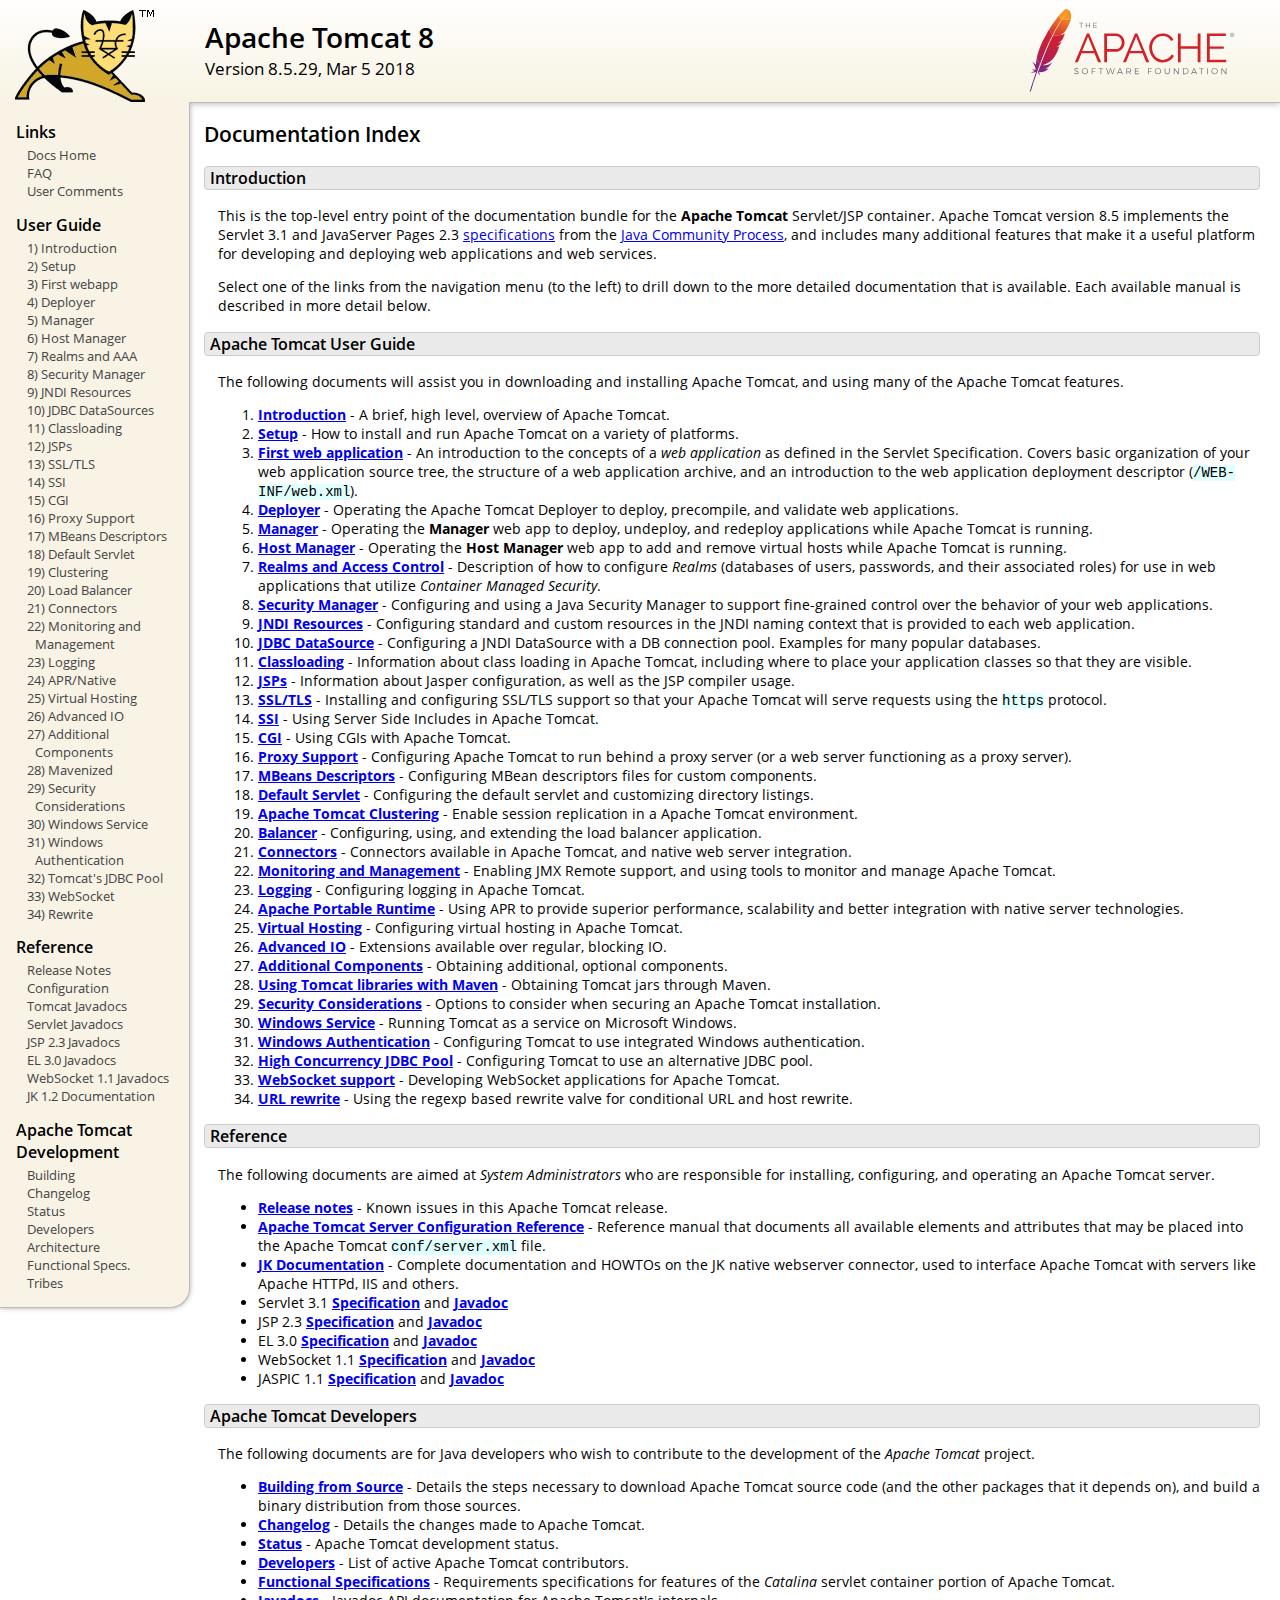
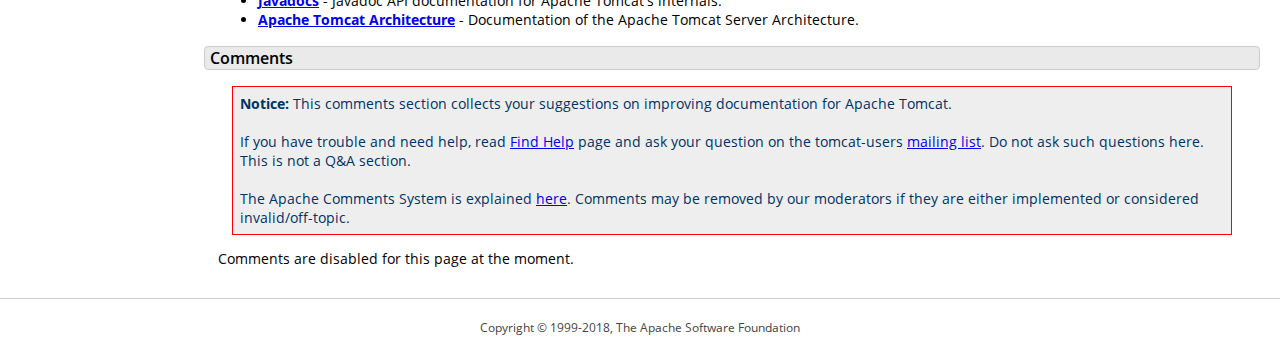
<file: TOMCAT/apache-tomcat-8.5.29/webapps/docs/index.html>
<!DOCTYPE html SYSTEM "about:legacy-compat">
<html lang="en"><head><META http-equiv="Content-Type" content="text/html; charset=UTF-8"><link href="./images/docs-stylesheet.css" rel="stylesheet" type="text/css"><title>Apache Tomcat 8 (8.5.29) - Documentation Index</title><meta name="author" content="Craig R. McClanahan"><meta name="author" content="Remy Maucherat"><meta name="author" content="Yoav Shapira"><script type="application/javascript" data-comments-identifier="tomcat-8.5-doc/index">
    "use strict"; // Enable strict mode

    (function() {
      var thisScript = document.currentScript;
      if (!thisScript) { // Workaround for IE <= 11
        var scripts = document.getElementsByTagName("script");
        thisScript = scripts[scripts.length - 1];
      }
      document.addEventListener("DOMContentLoaded", (function() {
        var commentsDiv = document.getElementById("comments_thread");
        var commentsShortname = "tomcat";
        var commentsIdentifier = "http://tomcat.apache.org/" +
          thisScript.getAttribute("data-comments-identifier") + ".html";

        (function(w, d) {
          if (w.location.hostname.toLowerCase() == "tomcat.apache.org") {
            var s = d.createElement("script");
            s.type = "application/javascript";
            s.async = true;
            s.src = "https://comments.apache.org/show_comments.lua?site=" +
              encodeURIComponent(commentsShortname) +
              "&page=" + encodeURIComponent(commentsIdentifier);
            d.head.appendChild(s);
          } else {
            commentsDiv.appendChild(d.createTextNode("Comments are disabled for this page at the moment."));
          }
        })(window, document);
      }), false);
    })();
  </script></head><body><div id="wrapper"><header><div id="header"><div><div><div class="logo noPrint"><a href="http://tomcat.apache.org/"><img alt="Tomcat Home" src="./images/tomcat.png"></a></div><div style="height: 1px;"></div><div class="asfLogo noPrint"><a href="http://www.apache.org/" target="_blank"><img src="./images/asf-logo.svg" alt="The Apache Software Foundation" style="width: 266px; height: 83px;"></a></div><h1>Apache Tomcat 8</h1><div class="versionInfo">
          Version 8.5.29,
          <time datetime="2018-03-05">Mar 5 2018</time></div><div style="height: 1px;"></div><div style="clear: left;"></div></div></div></div></header><div id="middle"><div><div id="mainLeft" class="noprint"><div><nav><div><h2>Links</h2><ul><li><a href="index.html">Docs Home</a></li><li><a href="http://wiki.apache.org/tomcat/FAQ">FAQ</a></li><li><a href="#comments_section">User Comments</a></li></ul></div><div><h2>User Guide</h2><ul><li><a href="introduction.html">1) Introduction</a></li><li><a href="setup.html">2) Setup</a></li><li><a href="appdev/index.html">3) First webapp</a></li><li><a href="deployer-howto.html">4) Deployer</a></li><li><a href="manager-howto.html">5) Manager</a></li><li><a href="host-manager-howto.html">6) Host Manager</a></li><li><a href="realm-howto.html">7) Realms and AAA</a></li><li><a href="security-manager-howto.html">8) Security Manager</a></li><li><a href="jndi-resources-howto.html">9) JNDI Resources</a></li><li><a href="jndi-datasource-examples-howto.html">10) JDBC DataSources</a></li><li><a href="class-loader-howto.html">11) Classloading</a></li><li><a href="jasper-howto.html">12) JSPs</a></li><li><a href="ssl-howto.html">13) SSL/TLS</a></li><li><a href="ssi-howto.html">14) SSI</a></li><li><a href="cgi-howto.html">15) CGI</a></li><li><a href="proxy-howto.html">16) Proxy Support</a></li><li><a href="means-descriptors-howto.html">17) MBeans Descriptors</a></li><li><a href="default-servlet.html">18) Default Servlet</a></li><li><a href="cluster-howto.html">19) Clustering</a></li><li><a href="balancer-howto.html">20) Load Balancer</a></li><li><a href="connectors.html">21) Connectors</a></li><li><a href="monitoring.html">22) Monitoring and Management</a></li><li><a href="logging.html">23) Logging</a></li><li><a href="apr.html">24) APR/Native</a></li><li><a href="virtual-hosting-howto.html">25) Virtual Hosting</a></li><li><a href="aio.html">26) Advanced IO</a></li><li><a href="extras.html">27) Additional Components</a></li><li><a href="maven-jars.html">28) Mavenized</a></li><li><a href="security-howto.html">29) Security Considerations</a></li><li><a href="windows-service-howto.html">30) Windows Service</a></li><li><a href="windows-auth-howto.html">31) Windows Authentication</a></li><li><a href="jdbc-pool.html">32) Tomcat's JDBC Pool</a></li><li><a href="web-socket-howto.html">33) WebSocket</a></li><li><a href="rewrite.html">34) Rewrite</a></li></ul></div><div><h2>Reference</h2><ul><li><a href="RELEASE-NOTES.txt">Release Notes</a></li><li><a href="config/index.html">Configuration</a></li><li><a href="api/index.html">Tomcat Javadocs</a></li><li><a href="servletapi/index.html">Servlet Javadocs</a></li><li><a href="jspapi/index.html">JSP 2.3 Javadocs</a></li><li><a href="elapi/index.html">EL 3.0 Javadocs</a></li><li><a href="websocketapi/index.html">WebSocket 1.1 Javadocs</a></li><li><a href="http://tomcat.apache.org/connectors-doc/">JK 1.2 Documentation</a></li></ul></div><div><h2>Apache Tomcat Development</h2><ul><li><a href="building.html">Building</a></li><li><a href="changelog.html">Changelog</a></li><li><a href="http://wiki.apache.org/tomcat/TomcatVersions">Status</a></li><li><a href="developers.html">Developers</a></li><li><a href="architecture/index.html">Architecture</a></li><li><a href="funcspecs/index.html">Functional Specs.</a></li><li><a href="tribes/introduction.html">Tribes</a></li></ul></div></nav></div></div><div id="mainRight"><div id="content"><h2>Documentation Index</h2><h3 id="Introduction">Introduction</h3><div class="text">

<p>This is the top-level entry point of the documentation bundle for the
<strong>Apache Tomcat</strong> Servlet/JSP container.  Apache Tomcat version
8.5 implements the Servlet 3.1 and JavaServer Pages 2.3
<a href="http://wiki.apache.org/tomcat/Specifications">specifications</a> from the
<a href="http://www.jcp.org">Java Community Process</a>, and includes many
additional features that make it a useful platform for developing and deploying
web applications and web services.</p>

<p>Select one of the links from the navigation menu (to the left) to drill
down to the more detailed documentation that is available.  Each available
manual is described in more detail below.</p>

</div><h3 id="Apache_Tomcat_User_Guide">Apache Tomcat User Guide</h3><div class="text">

<p>The following documents will assist you in downloading and installing
Apache Tomcat, and using many of the Apache Tomcat features.</p>

<ol>
<li><a href="introduction.html"><strong>Introduction</strong></a> - A
    brief, high level, overview of Apache Tomcat.</li>
<li><a href="setup.html"><strong>Setup</strong></a> - How to install and run
    Apache Tomcat on a variety of platforms.</li>
<li><a href="appdev/index.html"><strong>First web application</strong></a>
    - An introduction to the concepts of a <em>web application</em> as defined
    in the Servlet Specification.  Covers basic organization of your web application
    source tree, the structure of a web application archive, and an
    introduction to the web application deployment descriptor
    (<code>/WEB-INF/web.xml</code>).</li>
<li><a href="deployer-howto.html"><strong>Deployer</strong></a> -
    Operating the Apache Tomcat Deployer to deploy, precompile, and validate web
    applications.</li>
<li><a href="manager-howto.html"><strong>Manager</strong></a> -
    Operating the <strong>Manager</strong> web app to deploy, undeploy, and
    redeploy applications while Apache Tomcat is running.</li>
<li><a href="host-manager-howto.html"><strong>Host Manager</strong></a> -
    Operating the <strong>Host Manager</strong> web app to add and remove
    virtual hosts while Apache Tomcat is running.</li>
<li><a href="realm-howto.html"><strong>Realms and Access Control</strong></a>
    - Description of how to configure <em>Realms</em> (databases of users,
    passwords, and their associated roles) for use in web applications that
    utilize <em>Container Managed Security</em>.</li>
<li><a href="security-manager-howto.html"><strong>Security Manager</strong></a>
    - Configuring and using a Java Security Manager to
    support fine-grained control over the behavior of your web applications.
    </li>
<li><a href="jndi-resources-howto.html"><strong>JNDI Resources</strong></a>
    - Configuring standard and custom resources in the JNDI naming context
    that is provided to each web application.</li>
<li><a href="jndi-datasource-examples-howto.html">
    <strong>JDBC DataSource</strong></a>
    - Configuring a JNDI DataSource with a DB connection pool.
    Examples for many popular databases.</li>
<li><a href="class-loader-howto.html"><strong>Classloading</strong></a>
    - Information about class loading in Apache Tomcat, including where to place
    your application classes so that they are visible.</li>
<li><a href="jasper-howto.html"><strong>JSPs</strong></a>
    - Information about Jasper configuration, as well as the JSP compiler
    usage.</li>
<li><a href="ssl-howto.html"><strong>SSL/TLS</strong></a> -
    Installing and configuring SSL/TLS support so that your Apache Tomcat will
    serve requests using the <code>https</code> protocol.</li>
<li><a href="ssi-howto.html"><strong>SSI</strong></a> -
    Using Server Side Includes in Apache Tomcat.</li>
<li><a href="cgi-howto.html"><strong>CGI</strong></a> -
    Using CGIs with Apache Tomcat.</li>
<li><a href="proxy-howto.html"><strong>Proxy Support</strong></a> -
    Configuring Apache Tomcat to run behind a proxy server (or a web server
    functioning as a proxy server).</li>
<li><a href="mbeans-descriptors-howto.html"><strong>MBeans Descriptors</strong></a> -
    Configuring MBean descriptors files for custom components.</li>
<li><a href="default-servlet.html"><strong>Default Servlet</strong></a> -
    Configuring the default servlet and customizing directory listings.</li>
<li><a href="cluster-howto.html"><strong>Apache Tomcat Clustering</strong></a> -
    Enable session replication in a Apache Tomcat environment.</li>
<li><a href="balancer-howto.html"><strong>Balancer</strong></a> -
    Configuring, using, and extending the load balancer application.</li>
<li><a href="connectors.html"><strong>Connectors</strong></a> -
    Connectors available in Apache Tomcat, and native web server integration.</li>
<li><a href="monitoring.html"><strong>Monitoring and Management</strong></a> -
    Enabling JMX Remote support, and using tools to monitor and manage Apache Tomcat.</li>
<li><a href="logging.html"><strong>Logging</strong></a> -
    Configuring logging in Apache Tomcat.</li>
<li><a href="apr.html"><strong>Apache Portable Runtime</strong></a> -
    Using APR to provide superior performance, scalability and better
    integration with native server technologies.</li>
<li><a href="virtual-hosting-howto.html"><strong>Virtual Hosting</strong></a> -
    Configuring virtual hosting in Apache Tomcat.</li>
<li><a href="aio.html"><strong>Advanced IO</strong></a> -
    Extensions available over regular, blocking IO.</li>
<li><a href="extras.html"><strong>Additional Components</strong></a> -
    Obtaining additional, optional components.</li>
<li><a href="maven-jars.html"><strong>Using Tomcat libraries with Maven</strong></a> -
    Obtaining Tomcat jars through Maven.</li>
<li><a href="security-howto.html"><strong>Security Considerations</strong></a> -
    Options to consider when securing an Apache Tomcat installation.</li>
<li><a href="windows-service-howto.html"><strong>Windows Service</strong></a> -
    Running Tomcat as a service on Microsoft Windows.</li>
<li><a href="windows-auth-howto.html"><strong>Windows Authentication</strong></a> -
    Configuring Tomcat to use integrated Windows authentication.</li>
<li><a href="jdbc-pool.html"><strong>High Concurrency JDBC Pool</strong></a> -
    Configuring Tomcat to use an alternative JDBC pool.</li>
<li><a href="web-socket-howto.html"><strong>WebSocket support</strong></a> -
    Developing WebSocket applications for Apache Tomcat.</li>
<li><a href="rewrite.html"><strong>URL rewrite</strong></a> -
    Using the regexp based rewrite valve for conditional URL and host rewrite.</li>

</ol>

</div><h3 id="Reference">Reference</h3><div class="text">

<p>The following documents are aimed at <em>System Administrators</em> who
are responsible for installing, configuring, and operating an Apache Tomcat server.
</p>
<ul>
<li><a href="RELEASE-NOTES.txt"><strong>Release notes</strong></a>
    - Known issues in this Apache Tomcat release.
    </li>
<li><a href="config/index.html"><strong>Apache Tomcat Server Configuration Reference</strong></a>
    - Reference manual that documents all available elements and attributes
      that may be placed into the Apache Tomcat <code>conf/server.xml</code> file.
    </li>
<li><a href="http://tomcat.apache.org/connectors-doc/index.html"><strong>JK Documentation</strong></a>
    - Complete documentation and HOWTOs on the JK native webserver connector,
      used to interface Apache Tomcat with servers like Apache HTTPd, IIS
      and others.</li>
<li>Servlet 3.1
    <a href="http://jcp.org/aboutJava/communityprocess/final/jsr340/index.html">
    <strong>Specification</strong></a> and
    <a href="http://docs.oracle.com/javaee/7/api/javax/servlet/package-summary.html">
    <strong>Javadoc</strong></a>
    </li>
<li>JSP 2.3
    <a href="http://jcp.org/aboutJava/communityprocess/mrel/jsr245/index2.html">
    <strong>Specification</strong></a> and
    <a href="http://docs.oracle.com/javaee/7/api/javax/servlet/jsp/package-summary.html">
    <strong>Javadoc</strong></a>
    </li>
<li>EL 3.0
    <a href="http://jcp.org/aboutJava/communityprocess/final/jsr341/index.html">
    <strong>Specification</strong></a> and
    <a href="http://docs.oracle.com/javaee/7/api/javax/el/package-summary.html">
    <strong>Javadoc</strong></a>
    </li>
<li>WebSocket 1.1
    <a href="https://jcp.org/aboutJava/communityprocess/mrel/jsr356/index.html">
    <strong>Specification</strong></a> and
    <a href="http://docs.oracle.com/javaee/7/api/javax/websocket/package-summary.html">
    <strong>Javadoc</strong></a>
    </li>
<li>JASPIC 1.1
    <a href="https://jcp.org/aboutJava/communityprocess/mrel/jsr196/index.html">
    <strong>Specification</strong></a> and
    <a href="http://docs.oracle.com/javaee/7/api/javax/security/auth/message/package-summary.html">
    <strong>Javadoc</strong></a>
    </li>
</ul>

</div><h3 id="Apache_Tomcat_Developers">Apache Tomcat Developers</h3><div class="text">

<p>The following documents are for Java developers who wish to contribute to
the development of the <em>Apache Tomcat</em> project.</p>
<ul>
<li><a href="building.html"><strong>Building from Source</strong></a> -
    Details the steps necessary to download Apache Tomcat source code (and the
    other packages that it depends on), and build a binary distribution from
    those sources.
    </li>
<li><a href="changelog.html"><strong>Changelog</strong></a> - Details the
    changes made to Apache Tomcat.
    </li>
<li><a href="http://wiki.apache.org/tomcat/TomcatVersions"><strong>Status</strong></a> -
    Apache Tomcat development status.
    </li>
<li><a href="developers.html"><strong>Developers</strong></a> - List of active
    Apache Tomcat contributors.
    </li>
<li><a href="funcspecs/index.html"><strong>Functional Specifications</strong></a>
    - Requirements specifications for features of the <em>Catalina</em> servlet
    container portion of Apache Tomcat.</li>
<li><a href="api/index.html"><strong>Javadocs</strong></a>
    - Javadoc API documentation for Apache Tomcat's internals.</li>
<li><a href="architecture/index.html"><strong>Apache Tomcat Architecture</strong></a>
    - Documentation of the Apache Tomcat Server Architecture.</li>
</ul>

</div><div class="noprint"><h3 id="comments_section">
                  Comments
                </h3><div class="text"><p class="notice"><strong>Notice: </strong>This comments section collects your suggestions
                    on improving documentation for Apache Tomcat.<br><br>
                    If you have trouble and need help, read
                    <a href="http://tomcat.apache.org/findhelp.html">Find Help</a> page
                    and ask your question on the tomcat-users
                    <a href="http://tomcat.apache.org/lists.html">mailing list</a>.
                    Do not ask such questions here. This is not a Q&amp;A section.<br><br>
                    The Apache Comments System is explained <a href="./comments.html">here</a>.
                    Comments may be removed by our moderators if they are either
                    implemented or considered invalid/off-topic.
                  </p><div id="comments_thread"></div></div></div></div></div></div></div><footer><div id="footer">
    Copyright &copy; 1999-2018, The Apache Software Foundation
  </div></footer></div></body></html>
</file>
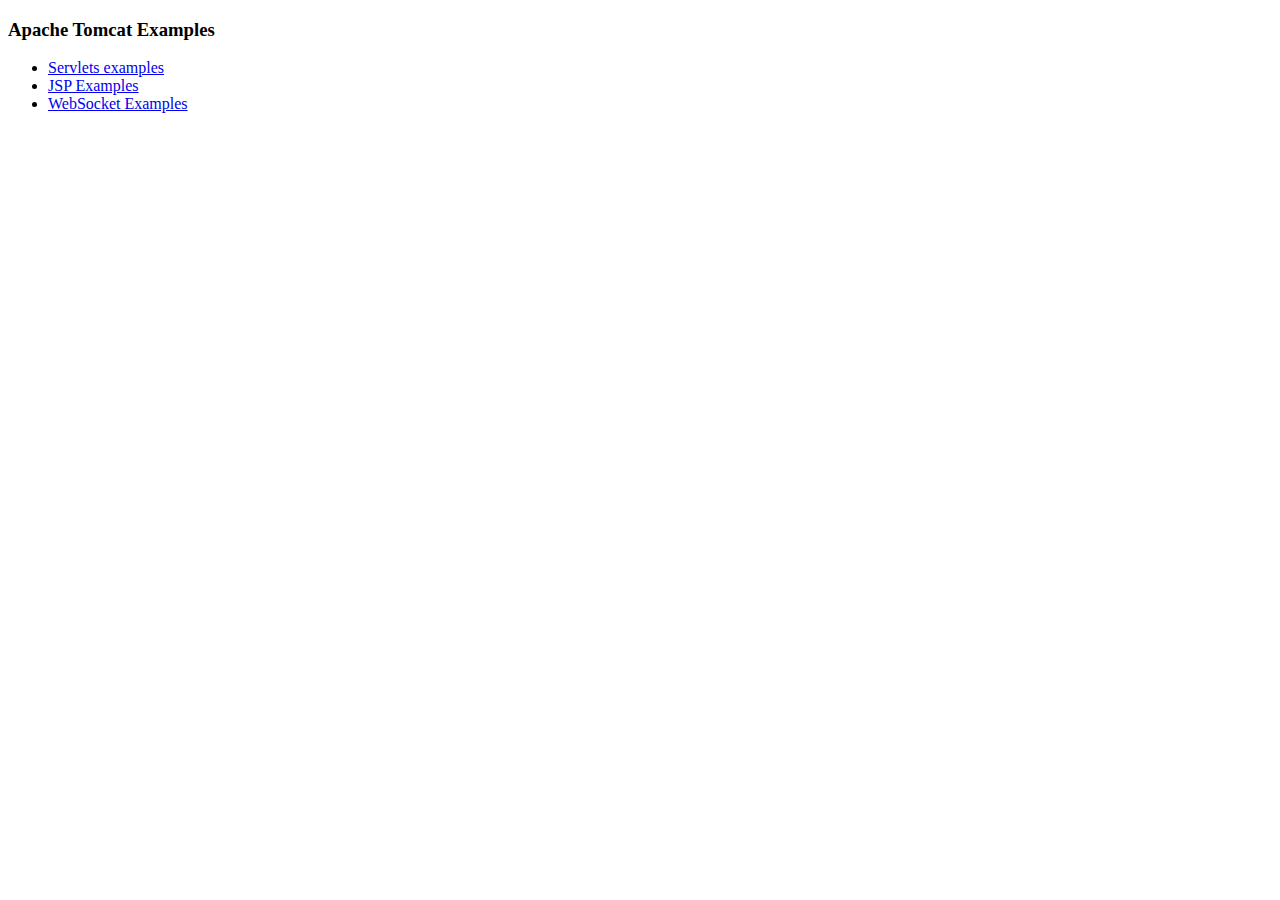
<file: TOMCAT/apache-tomcat-8.5.29/webapps/examples/index.html>
<!--
  Licensed to the Apache Software Foundation (ASF) under one or more
  contributor license agreements.  See the NOTICE file distributed with
  this work for additional information regarding copyright ownership.
  The ASF licenses this file to You under the Apache License, Version 2.0
  (the "License"); you may not use this file except in compliance with
  the License.  You may obtain a copy of the License at

      http://www.apache.org/licenses/LICENSE-2.0

  Unless required by applicable law or agreed to in writing, software
  distributed under the License is distributed on an "AS IS" BASIS,
  WITHOUT WARRANTIES OR CONDITIONS OF ANY KIND, either express or implied.
  See the License for the specific language governing permissions and
  limitations under the License.
-->
<!DOCTYPE HTML><html lang="en"><head>
<meta charset="UTF-8">
<title>Apache Tomcat Examples</title>
</head>
<body>
<p>
<h3>Apache Tomcat Examples</H3>
<p></p>
<ul>
<li><a href="servlets">Servlets examples</a></li>
<li><a href="jsp">JSP Examples</a></li>
<li><a href="websocket/index.xhtml">WebSocket Examples</a></li>
</ul>
</body></html>
</file>
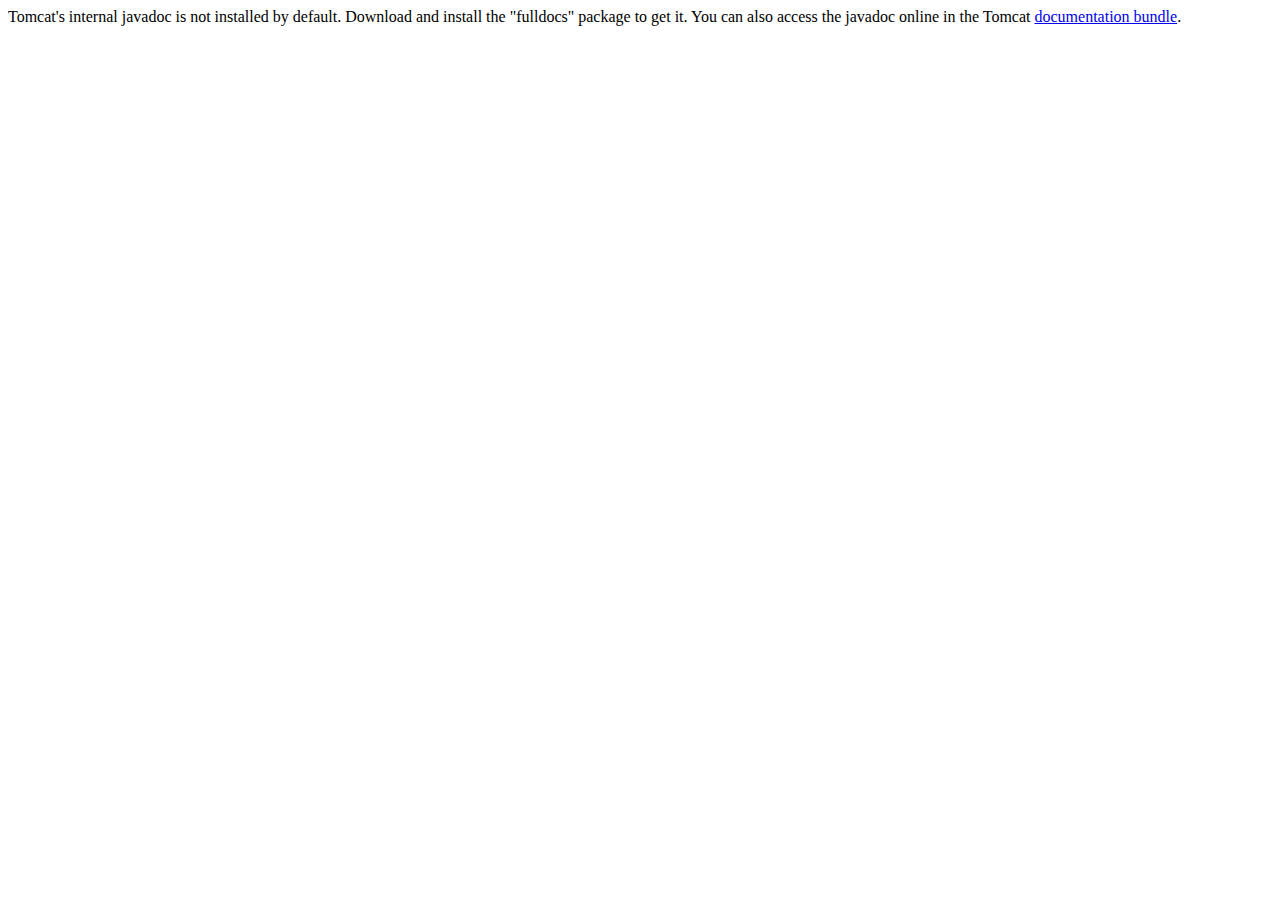
<file: TOMCAT/apache-tomcat-8.5.29/webapps/docs/api/index.html>
<!--
  Licensed to the Apache Software Foundation (ASF) under one or more
  contributor license agreements.  See the NOTICE file distributed with
  this work for additional information regarding copyright ownership.
  The ASF licenses this file to You under the Apache License, Version 2.0
  (the "License"); you may not use this file except in compliance with
  the License.  You may obtain a copy of the License at

      http://www.apache.org/licenses/LICENSE-2.0

  Unless required by applicable law or agreed to in writing, software
  distributed under the License is distributed on an "AS IS" BASIS,
  WITHOUT WARRANTIES OR CONDITIONS OF ANY KIND, either express or implied.
  See the License for the specific language governing permissions and
  limitations under the License.
-->
<!DOCTYPE html>
<html>
    <head>
    <meta charset="UTF-8" />
    <title>API docs</title>
</head>

<body>

Tomcat's internal javadoc is not installed by default. Download and install
the "fulldocs" package to get it.

You can also access the javadoc online in the Tomcat
<a href="http://tomcat.apache.org/tomcat-8.5-doc/">
documentation bundle</a>.

</body>
</html>
</file>
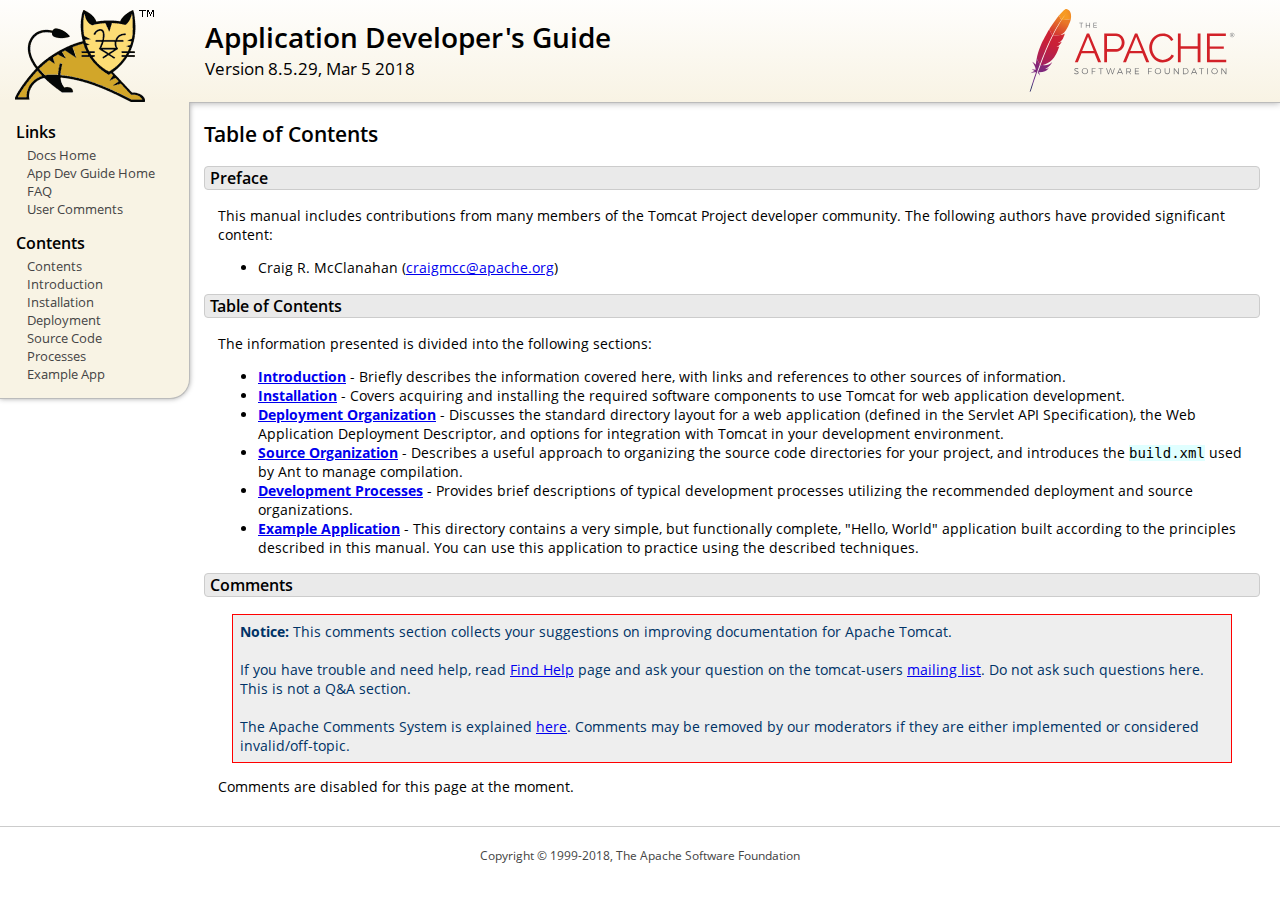
<file: TOMCAT/apache-tomcat-8.5.29/webapps/docs/appdev/index.html>
<!DOCTYPE html SYSTEM "about:legacy-compat">
<html lang="en"><head><META http-equiv="Content-Type" content="text/html; charset=UTF-8"><link href="../images/docs-stylesheet.css" rel="stylesheet" type="text/css"><title>Application Developer's Guide (8.5.29) - Table of Contents</title><meta name="author" content="Craig R. McClanahan"><script type="application/javascript" data-comments-identifier="tomcat-8.5-doc/appdev/index">
    "use strict"; // Enable strict mode

    (function() {
      var thisScript = document.currentScript;
      if (!thisScript) { // Workaround for IE <= 11
        var scripts = document.getElementsByTagName("script");
        thisScript = scripts[scripts.length - 1];
      }
      document.addEventListener("DOMContentLoaded", (function() {
        var commentsDiv = document.getElementById("comments_thread");
        var commentsShortname = "tomcat";
        var commentsIdentifier = "http://tomcat.apache.org/" +
          thisScript.getAttribute("data-comments-identifier") + ".html";

        (function(w, d) {
          if (w.location.hostname.toLowerCase() == "tomcat.apache.org") {
            var s = d.createElement("script");
            s.type = "application/javascript";
            s.async = true;
            s.src = "https://comments.apache.org/show_comments.lua?site=" +
              encodeURIComponent(commentsShortname) +
              "&page=" + encodeURIComponent(commentsIdentifier);
            d.head.appendChild(s);
          } else {
            commentsDiv.appendChild(d.createTextNode("Comments are disabled for this page at the moment."));
          }
        })(window, document);
      }), false);
    })();
  </script></head><body><div id="wrapper"><header><div id="header"><div><div><div class="logo noPrint"><a href="http://tomcat.apache.org/"><img alt="Tomcat Home" src="../images/tomcat.png"></a></div><div style="height: 1px;"></div><div class="asfLogo noPrint"><a href="http://www.apache.org/" target="_blank"><img src="../images/asf-logo.svg" alt="The Apache Software Foundation" style="width: 266px; height: 83px;"></a></div><h1>Application Developer's Guide</h1><div class="versionInfo">
          Version 8.5.29,
          <time datetime="2018-03-05">Mar 5 2018</time></div><div style="height: 1px;"></div><div style="clear: left;"></div></div></div></div></header><div id="middle"><div><div id="mainLeft" class="noprint"><div><nav><div><h2>Links</h2><ul><li><a href="../index.html">Docs Home</a></li><li><a href="index.html">App Dev Guide Home</a></li><li><a href="http://wiki.apache.org/tomcat/FAQ">FAQ</a></li><li><a href="#comments_section">User Comments</a></li></ul></div><div><h2>Contents</h2><ul><li><a href="index.html">Contents</a></li><li><a href="introduction.html">Introduction</a></li><li><a href="installation.html">Installation</a></li><li><a href="deployment.html">Deployment</a></li><li><a href="source.html">Source Code</a></li><li><a href="processes.html">Processes</a></li><li><a href="sample/">Example App</a></li></ul></div></nav></div></div><div id="mainRight"><div id="content"><h2>Table of Contents</h2><h3 id="Preface">Preface</h3><div class="text">

<p>This manual includes contributions from many members of the Tomcat Project
developer community.  The following authors have provided significant content:
</p>
<ul>
<li>Craig R. McClanahan
    (<a href="mailto:craigmcc@apache.org">craigmcc@apache.org</a>)</li>
</ul>

</div><h3 id="Table_of_Contents">Table of Contents</h3><div class="text">

<p>The information presented is divided into the following sections:</p>
<ul>
<li><a href="introduction.html"><strong>Introduction</strong></a> -
    Briefly describes the information covered here, with
    links and references to other sources of information.</li>
<li><a href="installation.html"><strong>Installation</strong></a> -
    Covers acquiring and installing the required software
    components to use Tomcat for web application development.</li>
<li><a href="deployment.html"><strong>Deployment Organization</strong></a> -
    Discusses the standard directory layout for a web application
    (defined in the Servlet API Specification), the Web Application
    Deployment Descriptor, and options for integration with Tomcat
    in your development environment.</li>
<li><a href="source.html"><strong>Source Organization</strong></a> -
    Describes a useful approach to organizing the source code
    directories for your project, and introduces the
    <code>build.xml</code> used by Ant to manage compilation.</li>
<li><a href="processes.html"><strong>Development Processes</strong></a> -
    Provides brief descriptions of typical development processes
    utilizing the recommended deployment and source organizations.</li>
<li><a href="sample/" target="_blank"><strong>Example Application</strong></a> -
    This directory contains a very simple, but functionally complete,
    "Hello, World" application built according to the principles
    described in this manual.  You can use this application to
    practice using the described techniques.</li>
</ul>

</div><div class="noprint"><h3 id="comments_section">
                  Comments
                </h3><div class="text"><p class="notice"><strong>Notice: </strong>This comments section collects your suggestions
                    on improving documentation for Apache Tomcat.<br><br>
                    If you have trouble and need help, read
                    <a href="http://tomcat.apache.org/findhelp.html">Find Help</a> page
                    and ask your question on the tomcat-users
                    <a href="http://tomcat.apache.org/lists.html">mailing list</a>.
                    Do not ask such questions here. This is not a Q&amp;A section.<br><br>
                    The Apache Comments System is explained <a href="../comments.html">here</a>.
                    Comments may be removed by our moderators if they are either
                    implemented or considered invalid/off-topic.
                  </p><div id="comments_thread"></div></div></div></div></div></div></div><footer><div id="footer">
    Copyright &copy; 1999-2018, The Apache Software Foundation
  </div></footer></div></body></html>
</file>
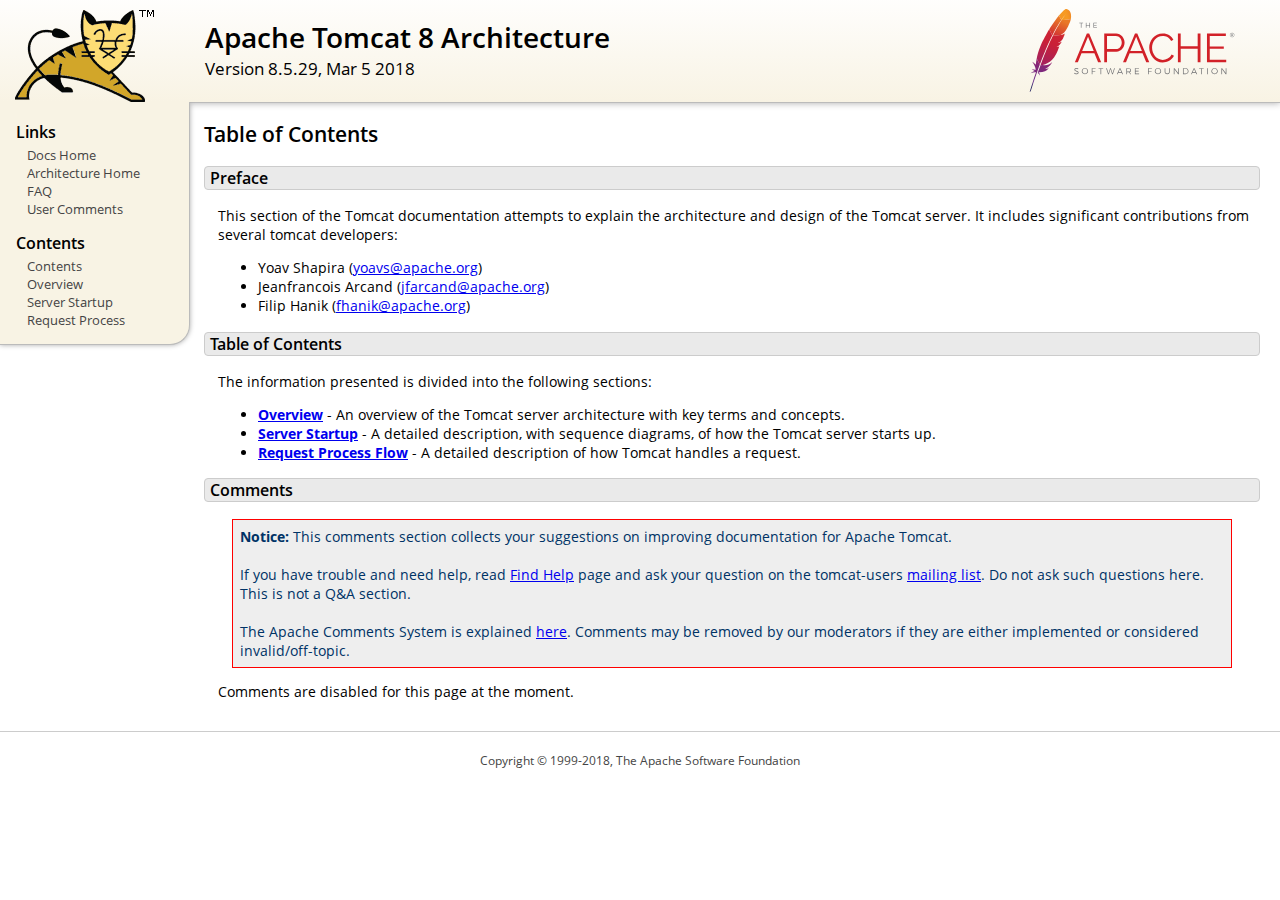
<file: TOMCAT/apache-tomcat-8.5.29/webapps/docs/architecture/index.html>
<!DOCTYPE html SYSTEM "about:legacy-compat">
<html lang="en"><head><META http-equiv="Content-Type" content="text/html; charset=UTF-8"><link href="../images/docs-stylesheet.css" rel="stylesheet" type="text/css"><title>Apache Tomcat 8 Architecture (8.5.29) - Table of Contents</title><meta name="author" content="Yoav Shapira"><script type="application/javascript" data-comments-identifier="tomcat-8.5-doc/architecture/index">
    "use strict"; // Enable strict mode

    (function() {
      var thisScript = document.currentScript;
      if (!thisScript) { // Workaround for IE <= 11
        var scripts = document.getElementsByTagName("script");
        thisScript = scripts[scripts.length - 1];
      }
      document.addEventListener("DOMContentLoaded", (function() {
        var commentsDiv = document.getElementById("comments_thread");
        var commentsShortname = "tomcat";
        var commentsIdentifier = "http://tomcat.apache.org/" +
          thisScript.getAttribute("data-comments-identifier") + ".html";

        (function(w, d) {
          if (w.location.hostname.toLowerCase() == "tomcat.apache.org") {
            var s = d.createElement("script");
            s.type = "application/javascript";
            s.async = true;
            s.src = "https://comments.apache.org/show_comments.lua?site=" +
              encodeURIComponent(commentsShortname) +
              "&page=" + encodeURIComponent(commentsIdentifier);
            d.head.appendChild(s);
          } else {
            commentsDiv.appendChild(d.createTextNode("Comments are disabled for this page at the moment."));
          }
        })(window, document);
      }), false);
    })();
  </script></head><body><div id="wrapper"><header><div id="header"><div><div><div class="logo noPrint"><a href="http://tomcat.apache.org/"><img alt="Tomcat Home" src="../images/tomcat.png"></a></div><div style="height: 1px;"></div><div class="asfLogo noPrint"><a href="http://www.apache.org/" target="_blank"><img src="../images/asf-logo.svg" alt="The Apache Software Foundation" style="width: 266px; height: 83px;"></a></div><h1>Apache Tomcat 8 Architecture</h1><div class="versionInfo">
          Version 8.5.29,
          <time datetime="2018-03-05">Mar 5 2018</time></div><div style="height: 1px;"></div><div style="clear: left;"></div></div></div></div></header><div id="middle"><div><div id="mainLeft" class="noprint"><div><nav><div><h2>Links</h2><ul><li><a href="../index.html">Docs Home</a></li><li><a href="index.html">Architecture Home</a></li><li><a href="http://wiki.apache.org/tomcat/FAQ">FAQ</a></li><li><a href="#comments_section">User Comments</a></li></ul></div><div><h2>Contents</h2><ul><li><a href="index.html">Contents</a></li><li><a href="overview.html">Overview</a></li><li><a href="startup.html">Server Startup</a></li><li><a href="requestProcess.html">Request Process</a></li></ul></div></nav></div></div><div id="mainRight"><div id="content"><h2>Table of Contents</h2><h3 id="Preface">Preface</h3><div class="text">

<p>This section of the Tomcat documentation attempts to explain
the architecture and design of the Tomcat server.  It includes significant
contributions from several tomcat developers:
</p>
<ul>
<li>Yoav Shapira
    (<a href="mailto:yoavs@apache.org">yoavs@apache.org</a>)</li>
<li>Jeanfrancois Arcand
    (<a href="mailto:jfarcand@apache.org">jfarcand@apache.org</a>)</li>
<li>Filip Hanik
    (<a href="mailto:fhanik@apache.org">fhanik@apache.org</a>)</li>
</ul>

</div><h3 id="Table_of_Contents">Table of Contents</h3><div class="text">

<p>The information presented is divided into the following sections:</p>
<ul>
<li><a href="overview.html"><strong>Overview</strong></a> -
    An overview of the Tomcat server architecture with key terms
    and concepts.</li>
<li><a href="startup.html"><strong>Server Startup</strong></a> -
    A detailed description, with sequence diagrams, of how the Tomcat
    server starts up.</li>
<li><a href="requestProcess.html"><strong>Request Process Flow</strong></a> -
    A detailed description of how Tomcat handles a request.</li>
</ul>

</div><div class="noprint"><h3 id="comments_section">
                  Comments
                </h3><div class="text"><p class="notice"><strong>Notice: </strong>This comments section collects your suggestions
                    on improving documentation for Apache Tomcat.<br><br>
                    If you have trouble and need help, read
                    <a href="http://tomcat.apache.org/findhelp.html">Find Help</a> page
                    and ask your question on the tomcat-users
                    <a href="http://tomcat.apache.org/lists.html">mailing list</a>.
                    Do not ask such questions here. This is not a Q&amp;A section.<br><br>
                    The Apache Comments System is explained <a href="../comments.html">here</a>.
                    Comments may be removed by our moderators if they are either
                    implemented or considered invalid/off-topic.
                  </p><div id="comments_thread"></div></div></div></div></div></div></div><footer><div id="footer">
    Copyright &copy; 1999-2018, The Apache Software Foundation
  </div></footer></div></body></html>
</file>
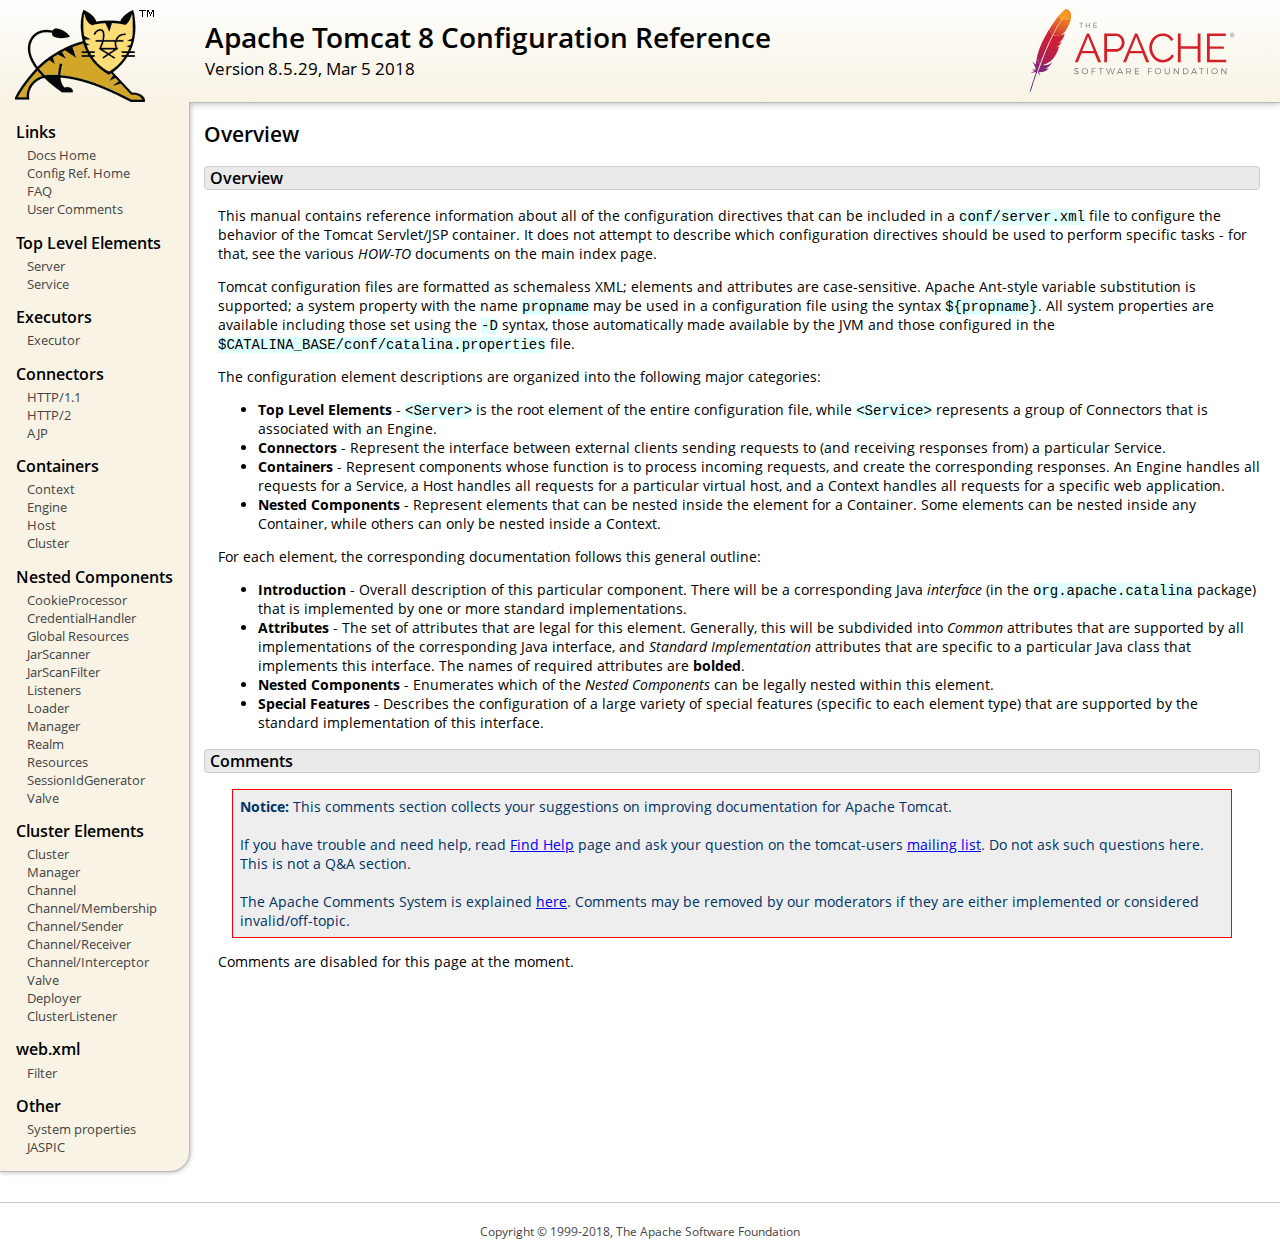
<file: TOMCAT/apache-tomcat-8.5.29/webapps/docs/config/index.html>
<!DOCTYPE html SYSTEM "about:legacy-compat">
<html lang="en"><head><META http-equiv="Content-Type" content="text/html; charset=UTF-8"><link href="../images/docs-stylesheet.css" rel="stylesheet" type="text/css"><title>Apache Tomcat 8 Configuration Reference (8.5.29) - Overview</title><meta name="author" content="Craig R. McClanahan"><script type="application/javascript" data-comments-identifier="tomcat-8.5-doc/config/index">
    "use strict"; // Enable strict mode

    (function() {
      var thisScript = document.currentScript;
      if (!thisScript) { // Workaround for IE <= 11
        var scripts = document.getElementsByTagName("script");
        thisScript = scripts[scripts.length - 1];
      }
      document.addEventListener("DOMContentLoaded", (function() {
        var commentsDiv = document.getElementById("comments_thread");
        var commentsShortname = "tomcat";
        var commentsIdentifier = "http://tomcat.apache.org/" +
          thisScript.getAttribute("data-comments-identifier") + ".html";

        (function(w, d) {
          if (w.location.hostname.toLowerCase() == "tomcat.apache.org") {
            var s = d.createElement("script");
            s.type = "application/javascript";
            s.async = true;
            s.src = "https://comments.apache.org/show_comments.lua?site=" +
              encodeURIComponent(commentsShortname) +
              "&page=" + encodeURIComponent(commentsIdentifier);
            d.head.appendChild(s);
          } else {
            commentsDiv.appendChild(d.createTextNode("Comments are disabled for this page at the moment."));
          }
        })(window, document);
      }), false);
    })();
  </script></head><body><div id="wrapper"><header><div id="header"><div><div><div class="logo noPrint"><a href="http://tomcat.apache.org/"><img alt="Tomcat Home" src="../images/tomcat.png"></a></div><div style="height: 1px;"></div><div class="asfLogo noPrint"><a href="http://www.apache.org/" target="_blank"><img src="../images/asf-logo.svg" alt="The Apache Software Foundation" style="width: 266px; height: 83px;"></a></div><h1>Apache Tomcat 8 Configuration Reference</h1><div class="versionInfo">
          Version 8.5.29,
          <time datetime="2018-03-05">Mar 5 2018</time></div><div style="height: 1px;"></div><div style="clear: left;"></div></div></div></div></header><div id="middle"><div><div id="mainLeft" class="noprint"><div><nav><div><h2>Links</h2><ul><li><a href="../index.html">Docs Home</a></li><li><a href="index.html">Config Ref. Home</a></li><li><a href="http://wiki.apache.org/tomcat/FAQ">FAQ</a></li><li><a href="#comments_section">User Comments</a></li></ul></div><div><h2>Top Level Elements</h2><ul><li><a href="server.html">Server</a></li><li><a href="service.html">Service</a></li></ul></div><div><h2>Executors</h2><ul><li><a href="executor.html">Executor</a></li></ul></div><div><h2>Connectors</h2><ul><li><a href="http.html">HTTP/1.1</a></li><li><a href="http2.html">HTTP/2</a></li><li><a href="ajp.html">AJP</a></li></ul></div><div><h2>Containers</h2><ul><li><a href="context.html">Context</a></li><li><a href="engine.html">Engine</a></li><li><a href="host.html">Host</a></li><li><a href="cluster.html">Cluster</a></li></ul></div><div><h2>Nested Components</h2><ul><li><a href="cookie-processor.html">CookieProcessor</a></li><li><a href="credentialhandler.html">CredentialHandler</a></li><li><a href="globalresources.html">Global Resources</a></li><li><a href="jar-scanner.html">JarScanner</a></li><li><a href="jar-scan-filter.html">JarScanFilter</a></li><li><a href="listeners.html">Listeners</a></li><li><a href="loader.html">Loader</a></li><li><a href="manager.html">Manager</a></li><li><a href="realm.html">Realm</a></li><li><a href="resources.html">Resources</a></li><li><a href="sessionidgenerator.html">SessionIdGenerator</a></li><li><a href="valve.html">Valve</a></li></ul></div><div><h2>Cluster Elements</h2><ul><li><a href="cluster.html">Cluster</a></li><li><a href="cluster-manager.html">Manager</a></li><li><a href="cluster-channel.html">Channel</a></li><li><a href="cluster-membership.html">Channel/Membership</a></li><li><a href="cluster-sender.html">Channel/Sender</a></li><li><a href="cluster-receiver.html">Channel/Receiver</a></li><li><a href="cluster-interceptor.html">Channel/Interceptor</a></li><li><a href="cluster-valve.html">Valve</a></li><li><a href="cluster-deployer.html">Deployer</a></li><li><a href="cluster-listener.html">ClusterListener</a></li></ul></div><div><h2>web.xml</h2><ul><li><a href="filter.html">Filter</a></li></ul></div><div><h2>Other</h2><ul><li><a href="systemprops.html">System properties</a></li><li><a href="jaspic.html">JASPIC</a></li></ul></div></nav></div></div><div id="mainRight"><div id="content"><h2>Overview</h2><h3 id="Overview">Overview</h3><div class="text">

<p>This manual contains reference information about all of the configuration
directives that can be included in a <code>conf/server.xml</code> file to
configure the behavior of the Tomcat Servlet/JSP container.  It does not
attempt to describe which configuration directives should be used to perform
specific tasks - for that, see the various <em>HOW-TO</em> documents on the
main index page.</p>

<p>Tomcat configuration files are formatted as schemaless XML; elements and
attributes are case-sensitive. Apache Ant-style variable substitution
is supported; a system property with the name <code>propname</code> may be
used in a configuration file using the syntax <code>${propname}</code>. All
system properties are available including those set using the <code>-D</code>
syntax, those automatically made available by the JVM and those configured in
the <code>$CATALINA_BASE/conf/catalina.properties</code> file.
</p>

<p>The configuration element descriptions are organized into the following
major categories:</p>
<ul>
<li><strong>Top Level Elements</strong> - <code>&lt;Server&gt;</code> is the
    root element of the entire configuration file, while
    <code>&lt;Service&gt;</code> represents a group of Connectors that is
    associated with an Engine.</li>
<li><strong>Connectors</strong> - Represent the interface between external
    clients sending requests to (and receiving responses from) a particular
    Service.</li>
<li><strong>Containers</strong> - Represent components whose function is to
    process incoming requests, and create the corresponding responses.
    An Engine handles all requests for a Service, a Host handles all requests
    for a particular virtual host, and a Context handles all requests for a
    specific web application.</li>
<li><strong>Nested Components</strong> - Represent elements that can be
    nested inside the element for a Container.  Some elements can be nested
    inside any Container, while others can only be nested inside a
    Context.</li>
</ul>

<p>For each element, the corresponding documentation follows this general
outline:</p>
<ul>
<li><strong>Introduction</strong> - Overall description of this particular
    component.  There will be a corresponding Java <em>interface</em> (in
    the <code>org.apache.catalina</code> package) that is implemented by one
    or more standard implementations.</li>
<li><strong>Attributes</strong> - The set of attributes that are legal for
    this element.  Generally, this will be subdivided into <em>Common</em>
    attributes that are supported by all implementations of the corresponding
    Java interface, and <em>Standard Implementation</em> attributes that are
    specific to a particular Java class that implements this interface.
    The names of required attributes are <strong>bolded</strong>.</li>
<li><strong>Nested Components</strong> - Enumerates which of the <em>Nested
    Components</em> can be legally nested within this element.</li>
<li><strong>Special Features</strong> - Describes the configuration of a large
    variety of special features (specific to each element type) that are
    supported by the standard implementation of this interface.</li>
</ul>

</div><div class="noprint"><h3 id="comments_section">
                  Comments
                </h3><div class="text"><p class="notice"><strong>Notice: </strong>This comments section collects your suggestions
                    on improving documentation for Apache Tomcat.<br><br>
                    If you have trouble and need help, read
                    <a href="http://tomcat.apache.org/findhelp.html">Find Help</a> page
                    and ask your question on the tomcat-users
                    <a href="http://tomcat.apache.org/lists.html">mailing list</a>.
                    Do not ask such questions here. This is not a Q&amp;A section.<br><br>
                    The Apache Comments System is explained <a href="../comments.html">here</a>.
                    Comments may be removed by our moderators if they are either
                    implemented or considered invalid/off-topic.
                  </p><div id="comments_thread"></div></div></div></div></div></div></div><footer><div id="footer">
    Copyright &copy; 1999-2018, The Apache Software Foundation
  </div></footer></div></body></html>
</file>
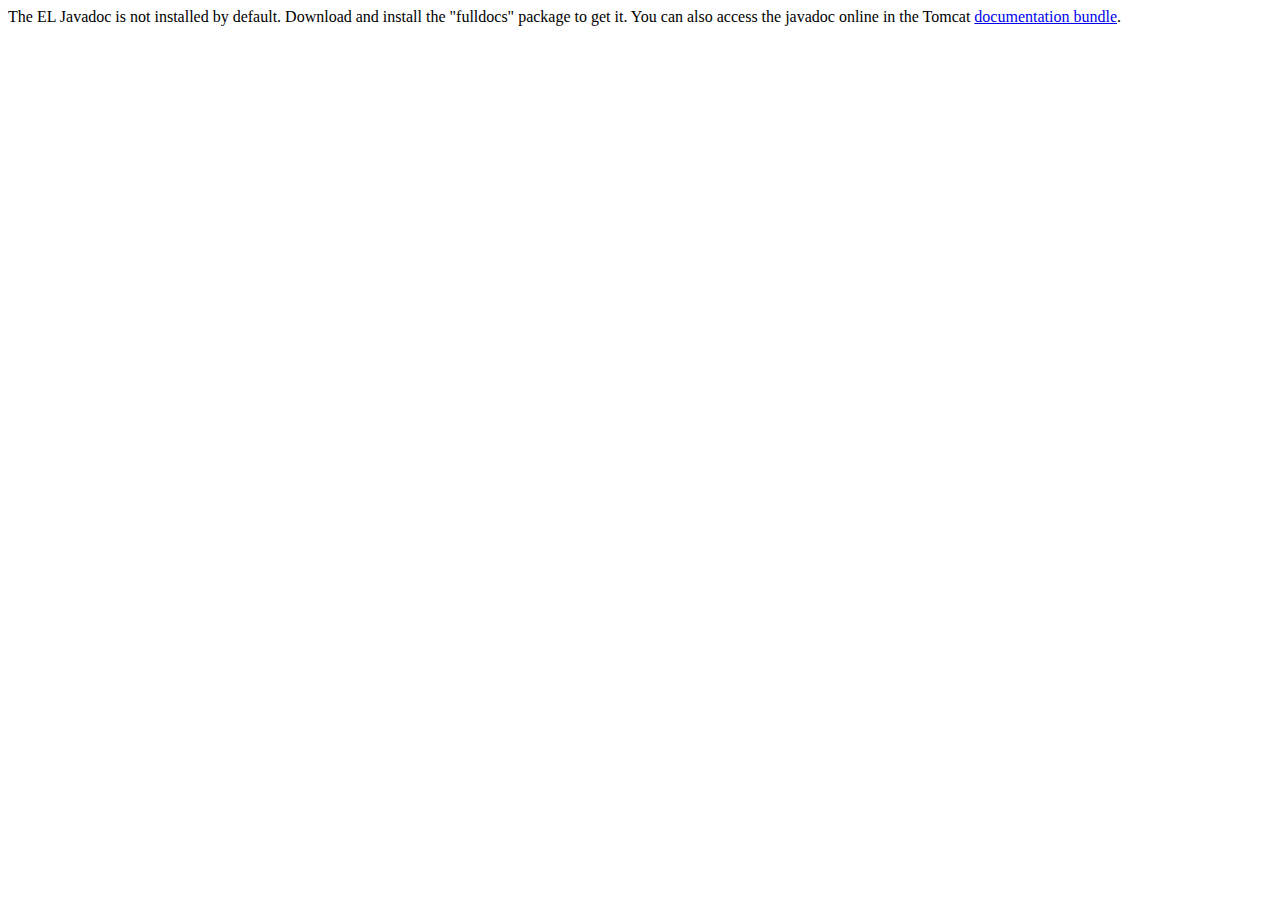
<file: TOMCAT/apache-tomcat-8.5.29/webapps/docs/elapi/index.html>
<!--
  Licensed to the Apache Software Foundation (ASF) under one or more
  contributor license agreements.  See the NOTICE file distributed with
  this work for additional information regarding copyright ownership.
  The ASF licenses this file to You under the Apache License, Version 2.0
  (the "License"); you may not use this file except in compliance with
  the License.  You may obtain a copy of the License at

      http://www.apache.org/licenses/LICENSE-2.0

  Unless required by applicable law or agreed to in writing, software
  distributed under the License is distributed on an "AS IS" BASIS,
  WITHOUT WARRANTIES OR CONDITIONS OF ANY KIND, either express or implied.
  See the License for the specific language governing permissions and
  limitations under the License.
-->
<!DOCTYPE html>
<html>
    <head>
    <meta charset="UTF-8" />
    <title>API docs</title>
</head>

<body>

The EL Javadoc is not installed by default. Download and install
the "fulldocs" package to get it.

You can also access the javadoc online in the Tomcat
<a href="http://tomcat.apache.org/tomcat-8.5-doc/">
documentation bundle</a>.

</body>
</html>
</file>
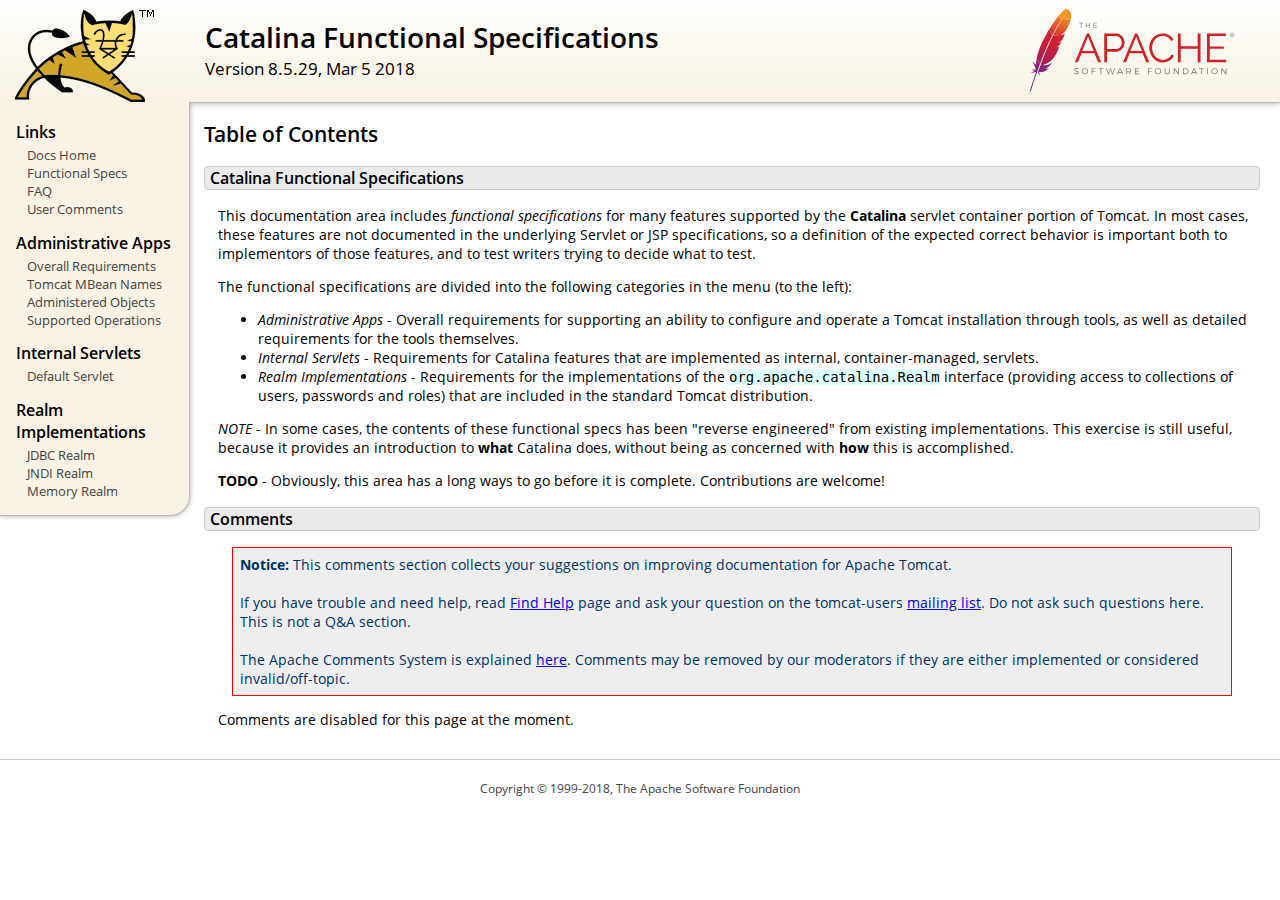
<file: TOMCAT/apache-tomcat-8.5.29/webapps/docs/funcspecs/index.html>
<!DOCTYPE html SYSTEM "about:legacy-compat">
<html lang="en"><head><META http-equiv="Content-Type" content="text/html; charset=UTF-8"><link href="../images/docs-stylesheet.css" rel="stylesheet" type="text/css"><title>Catalina Functional Specifications (8.5.29) - Table of Contents</title><meta name="author" content="Craig R. McClanahan"><script type="application/javascript" data-comments-identifier="tomcat-8.5-doc/funcspecs/index">
    "use strict"; // Enable strict mode

    (function() {
      var thisScript = document.currentScript;
      if (!thisScript) { // Workaround for IE <= 11
        var scripts = document.getElementsByTagName("script");
        thisScript = scripts[scripts.length - 1];
      }
      document.addEventListener("DOMContentLoaded", (function() {
        var commentsDiv = document.getElementById("comments_thread");
        var commentsShortname = "tomcat";
        var commentsIdentifier = "http://tomcat.apache.org/" +
          thisScript.getAttribute("data-comments-identifier") + ".html";

        (function(w, d) {
          if (w.location.hostname.toLowerCase() == "tomcat.apache.org") {
            var s = d.createElement("script");
            s.type = "application/javascript";
            s.async = true;
            s.src = "https://comments.apache.org/show_comments.lua?site=" +
              encodeURIComponent(commentsShortname) +
              "&page=" + encodeURIComponent(commentsIdentifier);
            d.head.appendChild(s);
          } else {
            commentsDiv.appendChild(d.createTextNode("Comments are disabled for this page at the moment."));
          }
        })(window, document);
      }), false);
    })();
  </script></head><body><div id="wrapper"><header><div id="header"><div><div><div class="logo noPrint"><a href="http://tomcat.apache.org/"><img alt="Tomcat Home" src="../images/tomcat.png"></a></div><div style="height: 1px;"></div><div class="asfLogo noPrint"><a href="http://www.apache.org/" target="_blank"><img src="../images/asf-logo.svg" alt="The Apache Software Foundation" style="width: 266px; height: 83px;"></a></div><h1>Catalina Functional Specifications</h1><div class="versionInfo">
          Version 8.5.29,
          <time datetime="2018-03-05">Mar 5 2018</time></div><div style="height: 1px;"></div><div style="clear: left;"></div></div></div></div></header><div id="middle"><div><div id="mainLeft" class="noprint"><div><nav><div><h2>Links</h2><ul><li><a href="../index.html">Docs Home</a></li><li><a href="index.html">Functional Specs</a></li><li><a href="http://wiki.apache.org/tomcat/FAQ">FAQ</a></li><li><a href="#comments_section">User Comments</a></li></ul></div><div><h2>Administrative Apps</h2><ul><li><a href="fs-admin-apps.html">Overall Requirements</a></li><li><a href="mbean-names.html">Tomcat MBean Names</a></li><li><a href="fs-admin-objects.html">Administered Objects</a></li><li><a href="fs-admin-opers.html">Supported Operations</a></li></ul></div><div><h2>Internal Servlets</h2><ul><li><a href="fs-default.html">Default Servlet</a></li></ul></div><div><h2>Realm Implementations</h2><ul><li><a href="fs-jdbc-realm.html">JDBC Realm</a></li><li><a href="fs-jndi-realm.html">JNDI Realm</a></li><li><a href="fs-memory-realm.html">Memory Realm</a></li></ul></div></nav></div></div><div id="mainRight"><div id="content"><h2>Table of Contents</h2><h3 id="Catalina_Functional_Specifications">Catalina Functional Specifications</h3><div class="text">

<p>This documentation area includes <em>functional specifications</em> for
many features supported by the <strong>Catalina</strong> servlet container
portion of Tomcat.  In most cases, these features are not documented in the
underlying Servlet or JSP specifications, so a definition of the expected
correct behavior is important both to implementors of those features, and to
test writers trying to decide what to test.</p>

<p>The functional specifications are divided into the following categories
in the menu (to the left):</p>
<ul>
<li><em>Administrative Apps</em> - Overall requirements for supporting an
    ability to configure and operate a Tomcat installation through tools,
    as well as detailed requirements for the tools themselves.</li>
<li><em>Internal Servlets</em> - Requirements for Catalina features that are
    implemented as internal, container-managed, servlets.</li>
<li><em>Realm Implementations</em> - Requirements for the implementations of
    the <code>org.apache.catalina.Realm</code> interface (providing access to
    collections of users, passwords and roles) that are included in the
    standard Tomcat distribution.</li>
</ul>

<p><em>NOTE</em> - In some cases, the contents of these functional specs has
been "reverse engineered" from existing implementations.  This exercise is
still useful, because it provides an introduction to <strong>what</strong>
Catalina does, without being as concerned with <strong>how</strong> this is
accomplished.</p>

<p><strong>TODO</strong> - Obviously, this area has a long ways to go before
it is complete.  Contributions are welcome!</p>

</div><div class="noprint"><h3 id="comments_section">
                  Comments
                </h3><div class="text"><p class="notice"><strong>Notice: </strong>This comments section collects your suggestions
                    on improving documentation for Apache Tomcat.<br><br>
                    If you have trouble and need help, read
                    <a href="http://tomcat.apache.org/findhelp.html">Find Help</a> page
                    and ask your question on the tomcat-users
                    <a href="http://tomcat.apache.org/lists.html">mailing list</a>.
                    Do not ask such questions here. This is not a Q&amp;A section.<br><br>
                    The Apache Comments System is explained <a href="../comments.html">here</a>.
                    Comments may be removed by our moderators if they are either
                    implemented or considered invalid/off-topic.
                  </p><div id="comments_thread"></div></div></div></div></div></div></div><footer><div id="footer">
    Copyright &copy; 1999-2018, The Apache Software Foundation
  </div></footer></div></body></html>
</file>
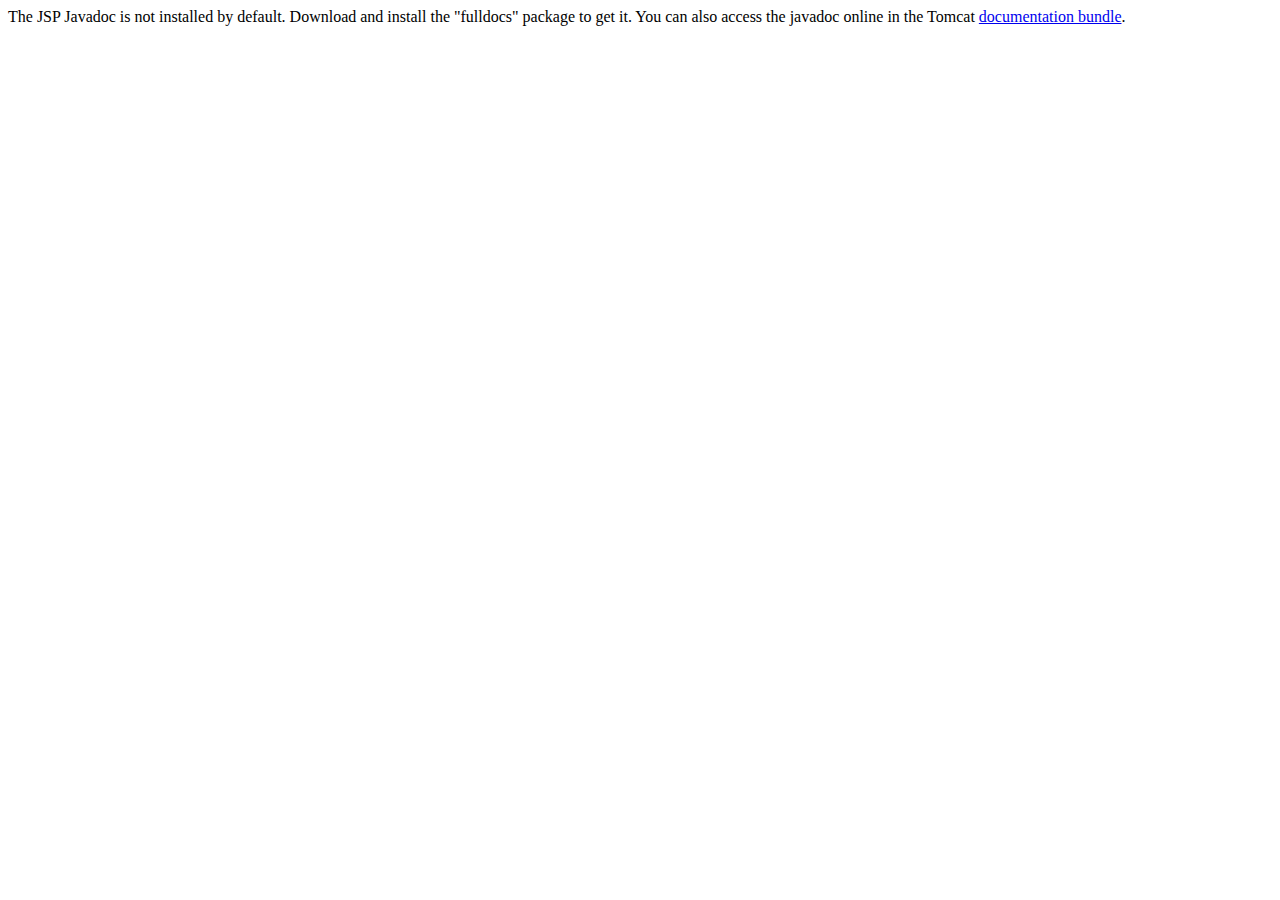
<file: TOMCAT/apache-tomcat-8.5.29/webapps/docs/jspapi/index.html>
<!--
  Licensed to the Apache Software Foundation (ASF) under one or more
  contributor license agreements.  See the NOTICE file distributed with
  this work for additional information regarding copyright ownership.
  The ASF licenses this file to You under the Apache License, Version 2.0
  (the "License"); you may not use this file except in compliance with
  the License.  You may obtain a copy of the License at

      http://www.apache.org/licenses/LICENSE-2.0

  Unless required by applicable law or agreed to in writing, software
  distributed under the License is distributed on an "AS IS" BASIS,
  WITHOUT WARRANTIES OR CONDITIONS OF ANY KIND, either express or implied.
  See the License for the specific language governing permissions and
  limitations under the License.
-->
<!DOCTYPE html>
<html>
    <head>
    <meta charset="UTF-8" />
    <title>API docs</title>
</head>

<body>

The JSP Javadoc is not installed by default. Download and install
the "fulldocs" package to get it.

You can also access the javadoc online in the Tomcat
<a href="http://tomcat.apache.org/tomcat-8.5-doc/">
documentation bundle</a>.

</body>
</html>
</file>
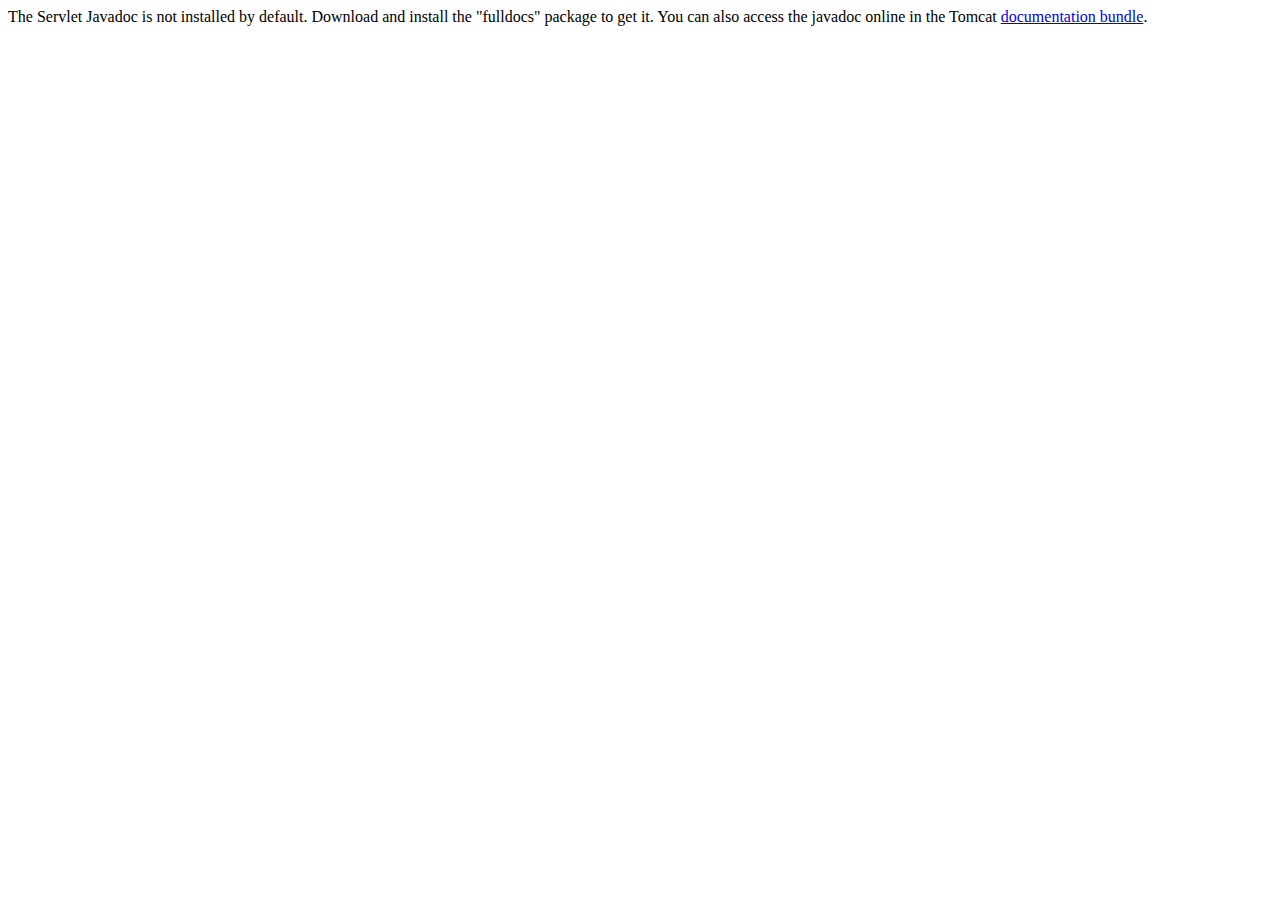
<file: TOMCAT/apache-tomcat-8.5.29/webapps/docs/servletapi/index.html>
<!--
  Licensed to the Apache Software Foundation (ASF) under one or more
  contributor license agreements.  See the NOTICE file distributed with
  this work for additional information regarding copyright ownership.
  The ASF licenses this file to You under the Apache License, Version 2.0
  (the "License"); you may not use this file except in compliance with
  the License.  You may obtain a copy of the License at

      http://www.apache.org/licenses/LICENSE-2.0

  Unless required by applicable law or agreed to in writing, software
  distributed under the License is distributed on an "AS IS" BASIS,
  WITHOUT WARRANTIES OR CONDITIONS OF ANY KIND, either express or implied.
  See the License for the specific language governing permissions and
  limitations under the License.
-->
<!DOCTYPE html>
<html>
    <head>
    <meta charset="UTF-8" />
    <title>API docs</title>
</head>

<body>

The Servlet Javadoc is not installed by default. Download and install
the "fulldocs" package to get it.

You can also access the javadoc online in the Tomcat
<a href="http://tomcat.apache.org/tomcat-8.5-doc/">
documentation bundle</a>.

</body>
</html>
</file>
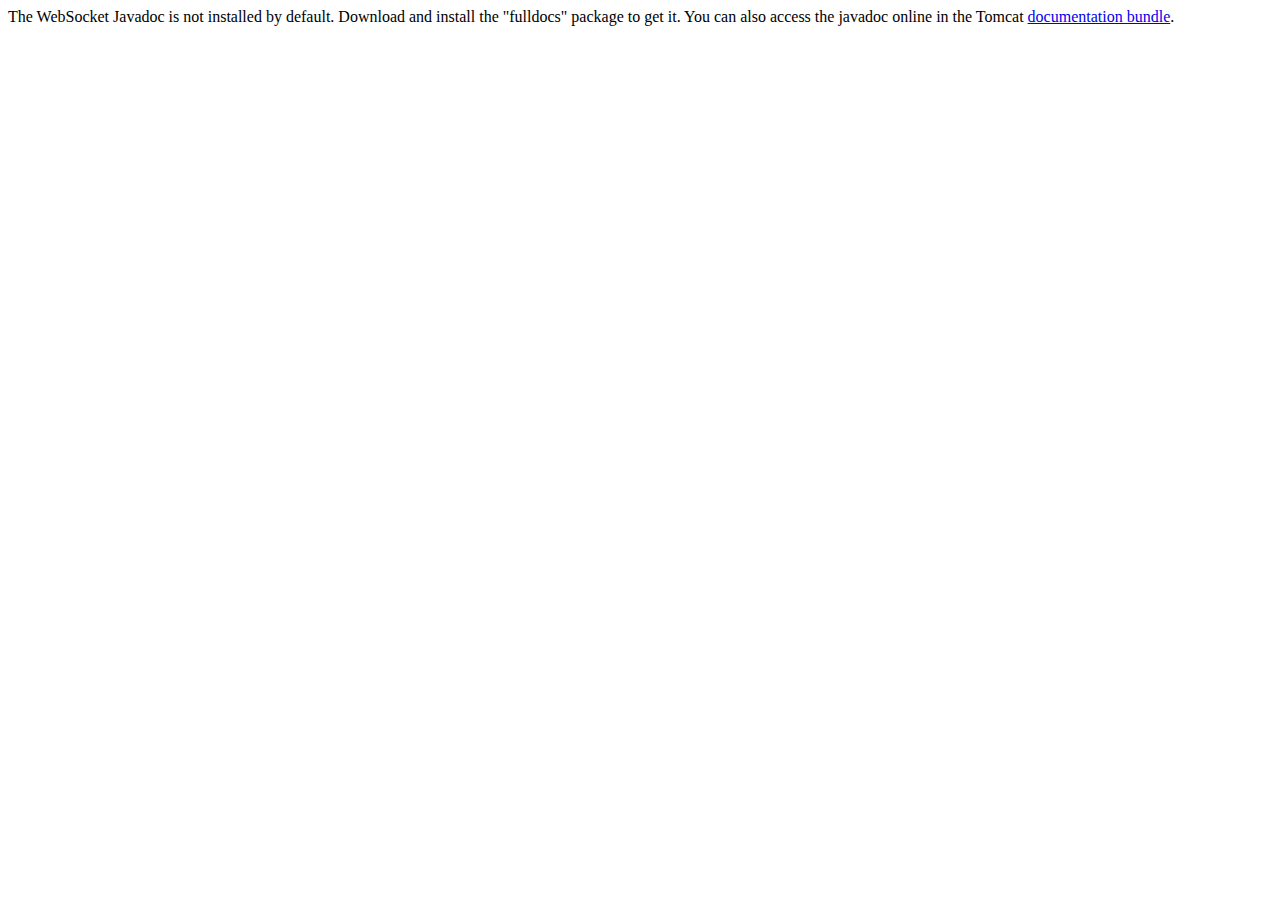
<file: TOMCAT/apache-tomcat-8.5.29/webapps/docs/websocketapi/index.html>
<!--
  Licensed to the Apache Software Foundation (ASF) under one or more
  contributor license agreements.  See the NOTICE file distributed with
  this work for additional information regarding copyright ownership.
  The ASF licenses this file to You under the Apache License, Version 2.0
  (the "License"); you may not use this file except in compliance with
  the License.  You may obtain a copy of the License at

      http://www.apache.org/licenses/LICENSE-2.0

  Unless required by applicable law or agreed to in writing, software
  distributed under the License is distributed on an "AS IS" BASIS,
  WITHOUT WARRANTIES OR CONDITIONS OF ANY KIND, either express or implied.
  See the License for the specific language governing permissions and
  limitations under the License.
-->
<!DOCTYPE html>
<html>
    <head>
    <meta charset="UTF-8" />
    <title>API docs</title>
</head>

<body>

The WebSocket Javadoc is not installed by default. Download and install
the "fulldocs" package to get it.

You can also access the javadoc online in the Tomcat
<a href="http://tomcat.apache.org/tomcat-8.5-doc/">
documentation bundle</a>.

</body>
</html>
</file>
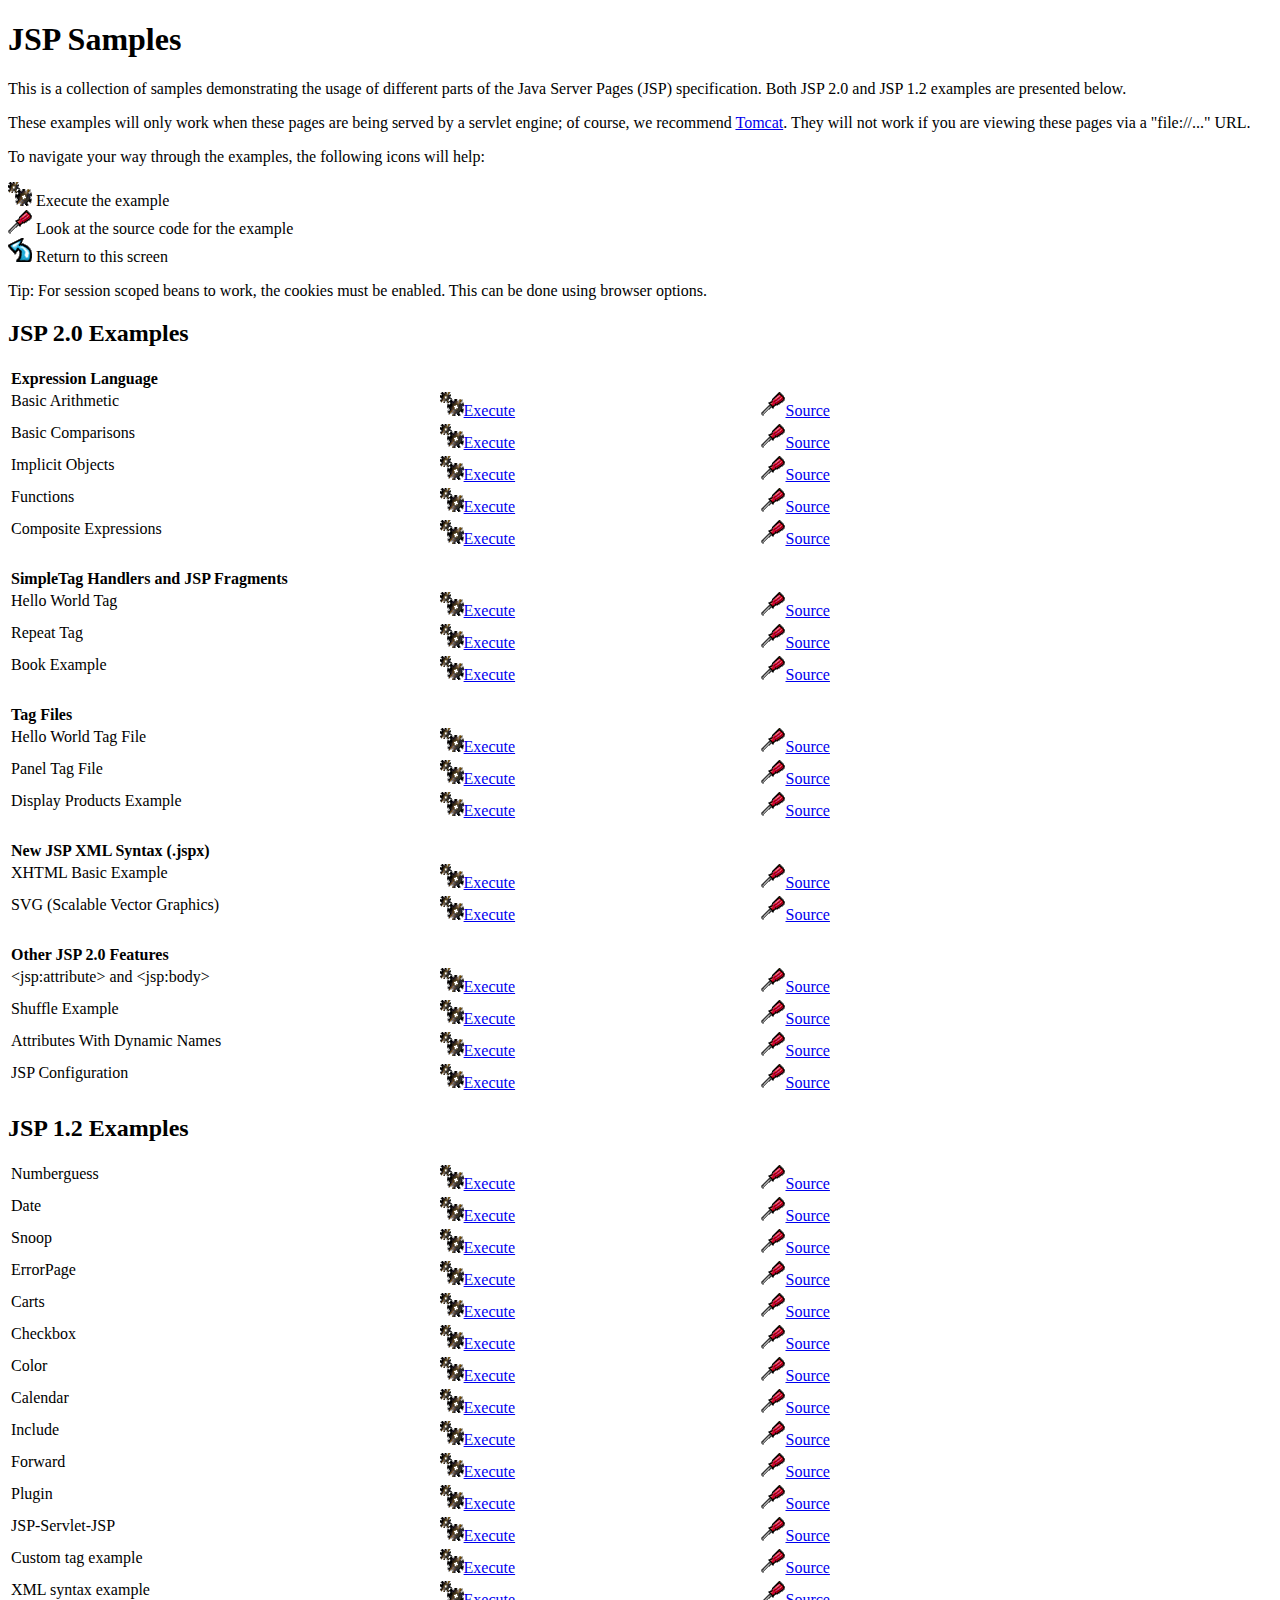
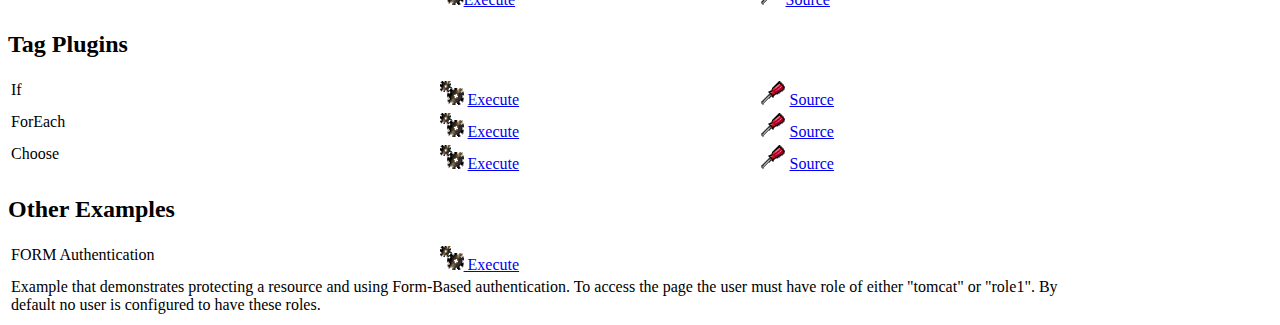
<file: TOMCAT/apache-tomcat-8.5.29/webapps/examples/jsp/index.html>
<!--
 Licensed to the Apache Software Foundation (ASF) under one or more
  contributor license agreements.  See the NOTICE file distributed with
  this work for additional information regarding copyright ownership.
  The ASF licenses this file to You under the Apache License, Version 2.0
  (the "License"); you may not use this file except in compliance with
  the License.  You may obtain a copy of the License at

      http://www.apache.org/licenses/LICENSE-2.0

  Unless required by applicable law or agreed to in writing, software
  distributed under the License is distributed on an "AS IS" BASIS,
  WITHOUT WARRANTIES OR CONDITIONS OF ANY KIND, either express or implied.
  See the License for the specific language governing permissions and
  limitations under the License.
-->
<!DOCTYPE html><html lang="en">
<head>
   <meta charset="UTF-8"/>
   <meta name="Author" content="Anil K. Vijendran" />
   <title>JSP Examples</title>
   <style type="text/css">
   img { border: 0; }
   th { text-align: left; }
   tr { vertical-align: top; }
   </style>
</head>
<body>
<h1>JSP
Samples</h1>
<p>This is a collection of samples demonstrating the usage of different
parts of the Java Server Pages (JSP) specification.  Both JSP 2.0 and
JSP 1.2 examples are presented below.
<p>These examples will only work when these pages are being served by a
servlet engine; of course, we recommend
<a href="http://tomcat.apache.org/">Tomcat</a>.
They will not work if you are viewing these pages via a
"file://..." URL.
<p>To navigate your way through the examples, the following icons will
help:</p>
<ul style="list-style-type: none; padding-left: 0;">
<li><img src="images/execute.gif" alt=""> Execute the example</li>
<li><img src="images/code.gif" alt=""> Look at the source code for the example</li>
<!-- <li><img src="images/read.gif" alt=""> Read more about this feature</li> -->
<li><img src="images/return.gif" alt=""> Return to this screen</li>
</ul>

<p>Tip: For session scoped beans to work, the cookies must be enabled.
This can be done using browser options.</p>
<h2>JSP 2.0 Examples</h2>

<table style="width: 85%;">
<tr>
<th colspan="3">Expression Language</th>
</tr>

<tr>
<td>Basic Arithmetic</td>
<td style="width: 30%;"><a href="jsp2/el/basic-arithmetic.jsp"><img src="images/execute.gif" alt=""></a><a href="jsp2/el/basic-arithmetic.jsp">Execute</a></td>

<td style="width: 30%;"><a href="jsp2/el/basic-arithmetic.html"><img src="images/code.gif" alt=""></a><a href="jsp2/el/basic-arithmetic.html">Source</a></td>
</tr>

<tr>
<td>Basic Comparisons</td>
<td style="width: 30%;"><a href="jsp2/el/basic-comparisons.jsp"><img src="images/execute.gif" alt=""></a><a href="jsp2/el/basic-comparisons.jsp">Execute</a></td>

<td style="width: 30%;"><a href="jsp2/el/basic-comparisons.html"><img src="images/code.gif" alt=""></a><a href="jsp2/el/basic-comparisons.html">Source</a></td>
</tr>

<tr>
<td>Implicit Objects</td>
<td style="width: 30%;"><a href="jsp2/el/implicit-objects.jsp?foo=bar"><img src="images/execute.gif" alt=""></a><a href="jsp2/el/implicit-objects.jsp?foo=bar">Execute</a></td>

<td style="width: 30%;"><a href="jsp2/el/implicit-objects.html"><img src="images/code.gif" alt=""></a><a href="jsp2/el/implicit-objects.html">Source</a></td>
</tr>
<tr>

<td>Functions</td>
<td style="width: 30%;"><a href="jsp2/el/functions.jsp?foo=JSP+2.0"><img src="images/execute.gif" alt=""></a><a href="jsp2/el/functions.jsp?foo=JSP+2.0">Execute</a></td>

<td style="width: 30%;"><a href="jsp2/el/functions.html"><img src="images/code.gif" alt=""></a><a href="jsp2/el/functions.html">Source</a></td>
</tr>

<tr>
<td>Composite Expressions</td>
<td style="width: 30%;"><a href="jsp2/el/composite.jsp"><img src="images/execute.gif" alt=""></a><a href="jsp2/el/composite.jsp">Execute</a></td>

<td style="width: 30%;"><a href="jsp2/el/composite.html"><img src="images/code.gif" alt=""></a><a href="jsp2/el/composite.html">Source</a></td>
</tr>


<tr>
<th colspan="3"><br />SimpleTag Handlers and JSP Fragments</th>
</tr>

<tr>
<td>Hello World Tag</td>
<td style="width: 30%;"><a href="jsp2/simpletag/hello.jsp"><img src="images/execute.gif" alt=""></a><a href="jsp2/simpletag/hello.jsp">Execute</a></td>

<td style="width: 30%;"><a href="jsp2/simpletag/hello.html"><img src="images/code.gif" alt=""></a><a href="jsp2/simpletag/hello.html">Source</a></td>
</tr>

<tr>
<td>Repeat Tag</td>
<td style="width: 30%;"><a href="jsp2/simpletag/repeat.jsp"><img src="images/execute.gif" alt=""></a><a href="jsp2/simpletag/repeat.jsp">Execute</a></td>

<td style="width: 30%;"><a href="jsp2/simpletag/repeat.html"><img src="images/code.gif" alt=""></a><a href="jsp2/simpletag/repeat.html">Source</a></td>
</tr>

<tr>
<td>Book Example</td>
<td style="width: 30%;"><a href="jsp2/simpletag/book.jsp"><img src="images/execute.gif" alt=""></a><a href="jsp2/simpletag/book.jsp">Execute</a></td>

<td style="width: 30%;"><a href="jsp2/simpletag/book.html"><img src="images/code.gif" alt=""></a><a href="jsp2/simpletag/book.html">Source</a></td>
</tr>

<tr>
<th colspan="3"><br />Tag Files</th>
</tr>

<tr>
<td>Hello World Tag File</td>
<td style="width: 30%;"><a href="jsp2/tagfiles/hello.jsp"><img src="images/execute.gif" alt=""></a><a href="jsp2/tagfiles/hello.jsp">Execute</a></td>

<td style="width: 30%;"><a href="jsp2/tagfiles/hello.html"><img src="images/code.gif" alt=""></a><a href="jsp2/tagfiles/hello.html">Source</a></td>
</tr>

<tr>
<td>Panel Tag File</td>
<td style="width: 30%;"><a href="jsp2/tagfiles/panel.jsp"><img src="images/execute.gif" alt=""></a><a href="jsp2/tagfiles/panel.jsp">Execute</a></td>

<td style="width: 30%;"><a href="jsp2/tagfiles/panel.html"><img src="images/code.gif" alt=""></a><a href="jsp2/tagfiles/panel.html">Source</a></td>
</tr>

<tr>
<td>Display Products Example</td>
<td style="width: 30%;"><a href="jsp2/tagfiles/products.jsp"><img src="images/execute.gif" alt=""></a><a href="jsp2/tagfiles/products.jsp">Execute</a></td>

<td style="width: 30%;"><a href="jsp2/tagfiles/products.html"><img src="images/code.gif" alt=""></a><a href="jsp2/tagfiles/products.html">Source</a></td>
</tr>

<tr>
<th colspan="3"><br />New JSP XML Syntax (.jspx)</th>
</tr>

<tr>
<td>XHTML Basic Example</td>
<td style="width: 30%;"><a href="jsp2/jspx/basic.jspx"><img src="images/execute.gif" alt=""></a><a href="jsp2/jspx/basic.jspx">Execute</a></td>

<td style="width: 30%;"><a href="jsp2/jspx/basic.html"><img src="images/code.gif" alt=""></a><a href="jsp2/jspx/basic.html">Source</a></td>
</tr>

<tr>
<td>SVG (Scalable Vector Graphics)</td>
<td style="width: 30%;"><a href="jsp2/jspx/svgexample.html"><img src="images/execute.gif" alt=""></a><a href="jsp2/jspx/svgexample.html">Execute</a></td>

<td style="width: 30%;"><a href="jsp2/jspx/textRotate.html"><img src="images/code.gif" alt=""></a><a href="jsp2/jspx/textRotate.html">Source</a></td>
</tr>

<tr>
<th colspan="3"><br />Other JSP 2.0 Features</th>
</tr>

<tr>
<td>&lt;jsp:attribute&gt; and &lt;jsp:body&gt;</td>
<td style="width: 30%;"><a href="jsp2/jspattribute/jspattribute.jsp"><img src="images/execute.gif" alt=""></a><a href="jsp2/jspattribute/jspattribute.jsp">Execute</a></td>

<td style="width: 30%;"><a href="jsp2/jspattribute/jspattribute.html"><img src="images/code.gif" alt=""></a><a href="jsp2/jspattribute/jspattribute.html">Source</a></td>
</tr>

<tr>
<td>Shuffle Example</td>
<td style="width: 30%;"><a href="jsp2/jspattribute/shuffle.jsp"><img src="images/execute.gif" alt=""></a><a href="jsp2/jspattribute/shuffle.jsp">Execute</a></td>

<td style="width: 30%;"><a href="jsp2/jspattribute/shuffle.html"><img src="images/code.gif" alt=""></a><a href="jsp2/jspattribute/shuffle.html">Source</a></td>
</tr>

<tr>
<td>Attributes With Dynamic Names</td>
<td style="width: 30%;"><a href="jsp2/misc/dynamicattrs.jsp"><img src="images/execute.gif" alt=""></a><a href="jsp2/misc/dynamicattrs.jsp">Execute</a></td>

<td style="width: 30%;"><a href="jsp2/misc/dynamicattrs.html"><img src="images/code.gif" alt=""></a><a href="jsp2/misc/dynamicattrs.html">Source</a></td>
</tr>

<tr>
<td>JSP Configuration</td>
<td style="width: 30%;"><a href="jsp2/misc/config.jsp"><img src="images/execute.gif" alt=""></a><a href="jsp2/misc/config.jsp">Execute</a></td>

<td style="width: 30%;"><a href="jsp2/misc/config.html"><img src="images/code.gif" alt=""></a><a href="jsp2/misc/config.html">Source</a></td>
</tr>

</table>

<h2>JSP 1.2 Examples</h2>
<table style="width: 85%;">
<tr>
<td>Numberguess</td>

<td style="width: 30%;"><a href="num/numguess.jsp"><img src="images/execute.gif" alt=""></a><a href="num/numguess.jsp">Execute</a></td>

<td style="width: 30%;"><a href="num/numguess.html"><img src="images/code.gif" alt=""></a><a href="num/numguess.html">Source</a></td>
</tr>

<tr>
<td>Date</td>

<td style="width: 30%;"><a href="dates/date.jsp"><img src="images/execute.gif" alt=""></a><a href="dates/date.jsp">Execute</a></td>

<td style="width: 30%;"><a href="dates/date.html"><img src="images/code.gif" alt=""></a><a href="dates/date.html">Source</a></td>
</tr>

<tr>
<td>Snoop</td>

<td style="width: 30%;"><a href="snp/snoop.jsp"><img src="images/execute.gif" alt=""></a><a href="snp/snoop.jsp">Execute</a></td>

<td style="width: 30%;"><a href="snp/snoop.html"><img src="images/code.gif" alt=""></a><a href="snp/snoop.html">Source</a></td>
</tr>

<tr>
<td>ErrorPage</td>

<td style="width: 30%;"><a href="error/error.html"><img src="images/execute.gif" alt=""></a><a href="error/error.html">Execute</a></td>

<td style="width: 30%;"><a href="error/er.html"><img src="images/code.gif" alt=""></a><a href="error/er.html">Source</a></td>
</tr>

<tr>
<td>Carts</td>

<td style="width: 30%;"><a href="sessions/carts.html"><img src="images/execute.gif" alt=""></a><a href="sessions/carts.html">Execute</a></td>

<td style="width: 30%;"><a href="sessions/crt.html"><img src="images/code.gif" alt=""></a><a href="sessions/crt.html">Source</a></td>
</tr>

<tr>
<td>Checkbox</td>

<td style="width: 30%;"><a href="checkbox/check.html"><img src="images/execute.gif" alt=""></a><a href="checkbox/check.html">Execute</a></td>

<td style="width: 30%;"><a href="checkbox/cresult.html"><img src="images/code.gif" alt=""></a><a href="checkbox/cresult.html">Source</a></td>
</tr>

<tr>
<td>Color</td>

<td style="width: 30%;"><a href="colors/colors.html"><img src="images/execute.gif" alt=""></a><a href="colors/colors.html">Execute</a></td>

<td style="width: 30%;"><a href="colors/clr.html"><img src="images/code.gif" alt=""></a><a href="colors/clr.html">Source</a></td>
</tr>

<tr>
<td>Calendar</td>

<td style="width: 30%;"><a href="cal/login.html"><img src="images/execute.gif" alt=""></a><a href="cal/login.html">Execute</a></td>

<td style="width: 30%;"><a href="cal/calendar.html"><img src="images/code.gif" alt=""></a><a href="cal/calendar.html">Source</a></td>
</tr>

<tr>
<td>Include</td>

<td style="width: 30%;"><a href="include/include.jsp"><img src="images/execute.gif" alt=""></a><a href="include/include.jsp">Execute</a></td>

<td style="width: 30%;"><a href="include/inc.html"><img src="images/code.gif" alt=""></a><a href="include/inc.html">Source</a></td>
</tr>

<tr>
<td>Forward</td>

<td style="width: 30%;"><a href="forward/forward.jsp"><img src="images/execute.gif" alt=""></a><a href="forward/forward.jsp">Execute</a></td>

<td style="width: 30%;"><a href="forward/fwd.html"><img src="images/code.gif" alt=""></a><a href="forward/fwd.html">Source</a></td>
</tr>

<tr>
<td>Plugin</td>

<td style="width: 30%;"><a href="plugin/plugin.jsp"><img src="images/execute.gif" alt=""></a><a href="plugin/plugin.jsp">Execute</a></td>

<td style="width: 30%;"><a href="plugin/plugin.html"><img src="images/code.gif" alt=""></a><a href="plugin/plugin.html">Source</a></td>
</tr>

<tr>
<td>JSP-Servlet-JSP</td>

<td style="width: 30%;"><a href="jsptoserv/jsptoservlet.jsp"><img src="images/execute.gif" alt=""></a><a href="jsptoserv/jsptoservlet.jsp">Execute</a></td>

<td style="width: 30%;"><a href="jsptoserv/jts.html"><img src="images/code.gif" alt=""></a><a href="jsptoserv/jts.html">Source</a></td>
</tr>

<tr>
<td>Custom tag example</td>

<td style="width: 30%;"><a href="simpletag/foo.jsp"><img src="images/execute.gif" alt=""></a><a href="simpletag/foo.jsp">Execute</a></td>

<td style="width: 30%;"><a href="simpletag/foo.html"><img src="images/code.gif" alt=""></a><a href="simpletag/foo.html">Source</a></td>
</tr>

<tr>
<td>XML syntax example</td>
<td style="width: 30%;"><a href="xml/xml.jsp"><img src="images/execute.gif" alt=""></a><a href="xml/xml.jsp">Execute</a></td>

<td style="width: 30%;"><a href="xml/xml.html"><img src="images/code.gif" alt=""></a><a href="xml/xml.html">Source</a></td>
</tr>

</table>

<h2>Tag Plugins</h2>
<table style="width: 85%;">

<tr>
  <td>If</td>
  <td style="width: 30%;">
    <a href="tagplugin/if.jsp"><img src="images/execute.gif" alt=""></a>
    <a href="tagplugin/if.jsp">Execute</a>
  </td>
  <td style="width: 30%;">
    <a href="tagplugin/if.html"><img src="images/code.gif" alt=""></a>
    <a href="tagplugin/if.html">Source</a>
  </td>
</tr>

<tr>
  <td>ForEach</td>
  <td style="width: 30%;">
    <a href="tagplugin/foreach.jsp"><img src="images/execute.gif" alt=""></a>
    <a href="tagplugin/foreach.jsp">Execute</a>
  </td>
  <td style="width: 30%;">
    <a href="tagplugin/foreach.html"><img src="images/code.gif" alt=""></a>
    <a href="tagplugin/foreach.html">Source</a>
  </td>
</tr>

<tr>
  <td>Choose</td>
  <td style="width: 30%;">
    <a href="tagplugin/choose.jsp"><img src="images/execute.gif" alt=""></a>
    <a href="tagplugin/choose.jsp">Execute</a>
  </td>
  <td style="width: 30%;">
    <a href="tagplugin/choose.html"><img src="images/code.gif" alt=""></a>
    <a href="tagplugin/choose.html">Source</a>
  </td>
</tr>

</table>

<h2>Other Examples</h2>
<table style="width: 85%;">

<tr>
  <td>FORM Authentication</td>
  <td style="width: 30%;">
    <a href="security/protected/index.jsp"><img src="images/execute.gif" alt=""> Execute</a>
  </td>
  <td style="width: 30%;"></td>
</tr>
<tr>
  <td colspan="3">Example that demonstrates protecting a resource and
    using Form-Based authentication. To access the page the user must
    have role of either "tomcat" or "role1". By default no user
    is configured to have these roles.</td>
</tr>

</table>
</body>
</html>
</file>
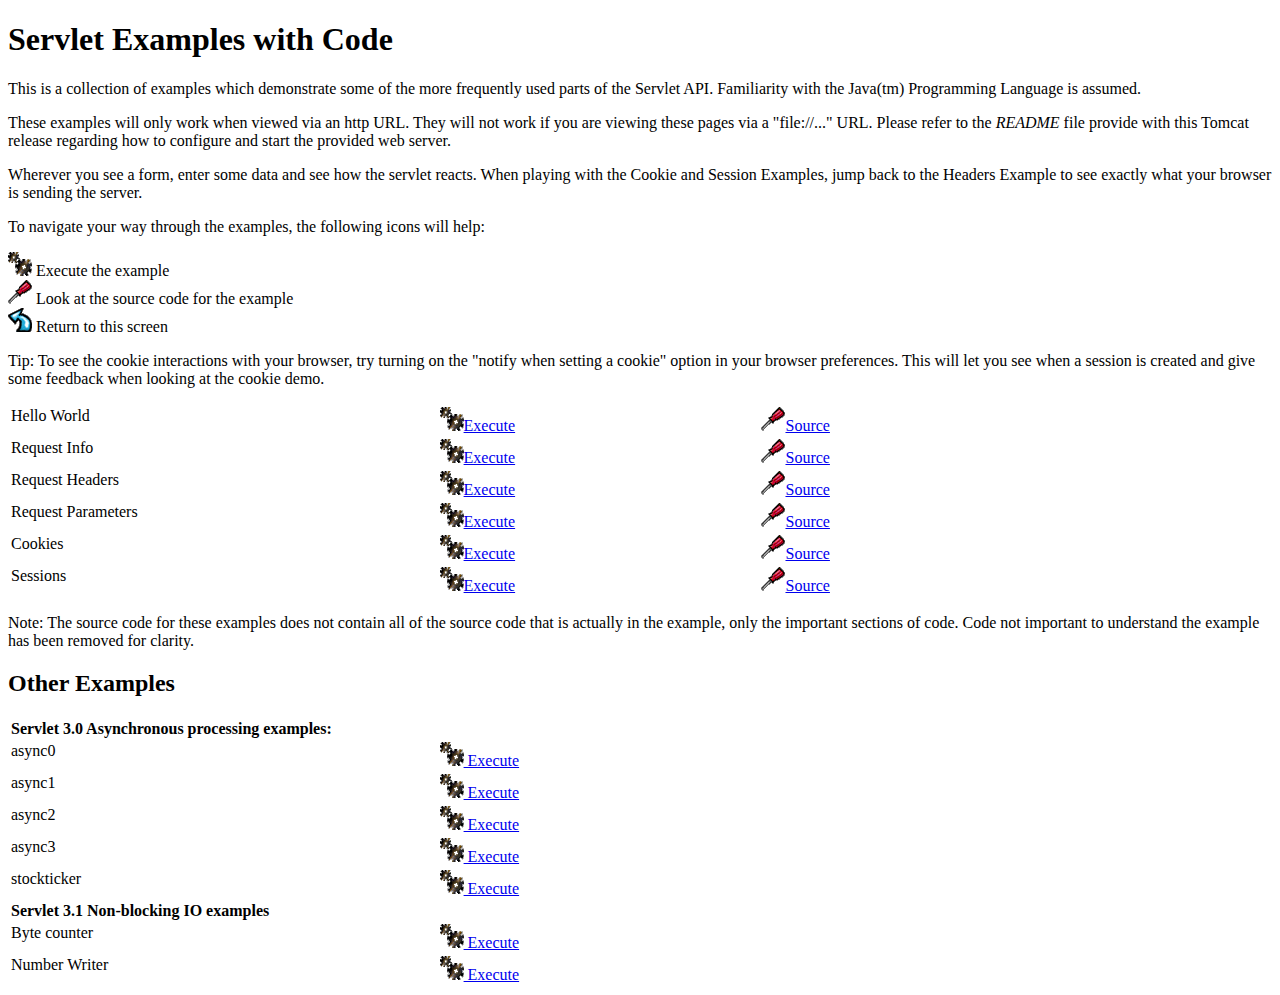
<file: TOMCAT/apache-tomcat-8.5.29/webapps/examples/servlets/index.html>
<!--
 Licensed to the Apache Software Foundation (ASF) under one or more
  contributor license agreements.  See the NOTICE file distributed with
  this work for additional information regarding copyright ownership.
  The ASF licenses this file to You under the Apache License, Version 2.0
  (the "License"); you may not use this file except in compliance with
  the License.  You may obtain a copy of the License at

      http://www.apache.org/licenses/LICENSE-2.0

  Unless required by applicable law or agreed to in writing, software
  distributed under the License is distributed on an "AS IS" BASIS,
  WITHOUT WARRANTIES OR CONDITIONS OF ANY KIND, either express or implied.
  See the License for the specific language governing permissions and
  limitations under the License.
-->
<!DOCTYPE html><html lang="en">
<head>
   <meta charset="UTF-8" />
   <meta name="Author" content="Anil K. Vijendran" />
   <title>Servlet Examples</title>
   <style type="text/css">
   img { border: 0; }
   th { text-align: left; }
   tr { vertical-align: top; }
   </style>
</head>
<body>
<h1>Servlet
Examples with Code</h1>
<p>This is a collection of examples which demonstrate some of the more
frequently used parts of the Servlet API. Familiarity with the Java(tm)
Programming Language is assumed.
<p>These examples will only work when viewed via an http URL. They will
not work if you are viewing these pages via a "file://..." URL. Please
refer to the <i>README</i> file provide with this Tomcat release regarding
how to configure and start the provided web server.
<p>Wherever you see a form, enter some data and see how the servlet reacts.
When playing with the Cookie and Session Examples, jump back to the Headers
Example to see exactly what your browser is sending the server.
<p>To navigate your way through the examples, the following icons will
help:</p>
<ul style="list-style-type: none; padding-left: 0;">
<li><img src="images/execute.gif" alt=""> Execute the example</li>
<li><img src="images/code.gif" alt=""> Look at the source code for the example</li>
<!-- <li><img src="images/read.gif" alt=""> Read more about this feature</li> -->
<li><img src="images/return.gif" alt=""> Return to this screen</li>
</ul>

<p>Tip: To see the cookie interactions with your browser, try turning on
the "notify when setting a cookie" option in your browser preferences.
This will let you see when a session is created and give some feedback
when looking at the cookie demo.</p>
<table style="width: 85%;" >
<tr>
<td>Hello World</td>

<td style="width: 30%;"><a href="servlet/HelloWorldExample"><img SRC="images/execute.gif" alt=""></a><a href="servlet/HelloWorldExample">Execute</a></td>

<td style="width: 30%;"><a href="helloworld.html"><img SRC="images/code.gif" alt=""></a><a href="helloworld.html">Source</a></td>
</tr>

<tr>
<td>Request Info</td>

<td style="width: 30%;"><a href="servlet/RequestInfoExample"><img SRC="images/execute.gif" alt=""></a><a href="servlet/RequestInfoExample">Execute</a></td>

<td style="width: 30%;"><a href="reqinfo.html"><img SRC="images/code.gif" alt=""></a><a href="reqinfo.html">Source</a></td>
</tr>

<tr>
<td>Request Headers</td>

<td style="width: 30%;"><a href="servlet/RequestHeaderExample"><img SRC="images/execute.gif" alt=""></a><a href="servlet/RequestHeaderExample">Execute</a></td>

<td style="width: 30%;"><a href="reqheaders.html"><img SRC="images/code.gif" alt=""></a><a href="reqheaders.html">Source</a></td>
</tr>

<tr>
<td>Request Parameters</td>

<td style="width: 30%;"><a href="servlet/RequestParamExample"><img SRC="images/execute.gif" alt=""></a><a href="servlet/RequestParamExample">Execute</a></td>

<td style="width: 30%;"><a href="reqparams.html"><img SRC="images/code.gif" alt=""></a><a href="reqparams.html">Source</a></td>
</tr>

<tr>
<td>Cookies</td>

<td style="width: 30%;"><a href="servlet/CookieExample"><img SRC="images/execute.gif" alt=""></a><a href="servlet/CookieExample">Execute</a></td>

<td style="width: 30%;"><a href="cookies.html"><img SRC="images/code.gif" alt=""></a><a href="cookies.html">Source</a></td>
</tr>

<tr>
<td>Sessions</td>

<td style="width: 30%;"><a href="servlet/SessionExample"><img SRC="images/execute.gif" alt=""></a><a href="servlet/SessionExample">Execute</a></td>

<td style="width: 30%;"><a href="sessions.html"><img SRC="images/code.gif" alt=""></a><a href="sessions.html">Source</a></td>
</tr>
</table>

<p>Note: The source code for these examples does not contain all of the
source code that is actually in the example, only the important sections
of code. Code not important to understand the example has been removed
for clarity.</p>

<h2>Other Examples</h2>
<table style="width: 85%;" >

<tr>
  <th colspan="3">Servlet 3.0 Asynchronous processing examples:</th>
</tr>
<tr>
  <td>async0</td>
  <td style="width: 30%;">
    <a href="../async/async0"><img SRC="images/execute.gif" alt=""> Execute</a>
  </td>
  <td style="width: 30%;"></td>
</tr>
<tr>
  <td>async1</td>
  <td style="width: 30%;">
    <a href="../async/async1"><img SRC="images/execute.gif" alt=""> Execute</a>
  </td>
  <td style="width: 30%;"></td>
</tr>
<tr>
  <td>async2</td>
  <td style="width: 30%;">
    <a href="../async/async2"><img SRC="images/execute.gif" alt=""> Execute</a>
  </td>
  <td style="width: 30%;"></td>
</tr>
<tr>
  <td>async3</td>
  <td style="width: 30%;">
    <a href="../async/async3"><img SRC="images/execute.gif" alt=""> Execute</a>
  </td>
  <td style="width: 30%;"></td>
</tr>
<tr>
  <td>stockticker</td>
  <td style="width: 30%;">
    <a href="../async/stockticker"><img SRC="images/execute.gif" alt=""> Execute</a>
  </td>
  <td style="width: 30%;"></td>
</tr>

<tr>
  <th colspan="3">Servlet 3.1 Non-blocking IO examples</th>
</tr>
<tr>
  <td>Byte counter</td>
  <td style="width: 30%;">
    <a href="nonblocking/bytecounter.html"><img src="images/execute.gif" alt=""> Execute</a>
  </td>
  <td style="width: 30%;"></td>
</tr>
<tr>
  <td>Number Writer</td>
  <td style="width: 30%;">
    <a href="nonblocking/numberwriter"><img src="images/execute.gif" alt=""> Execute</a>
  </td>
  <td style="width: 30%;"></td>
</tr>

</table>

</body>
</html>
</file>
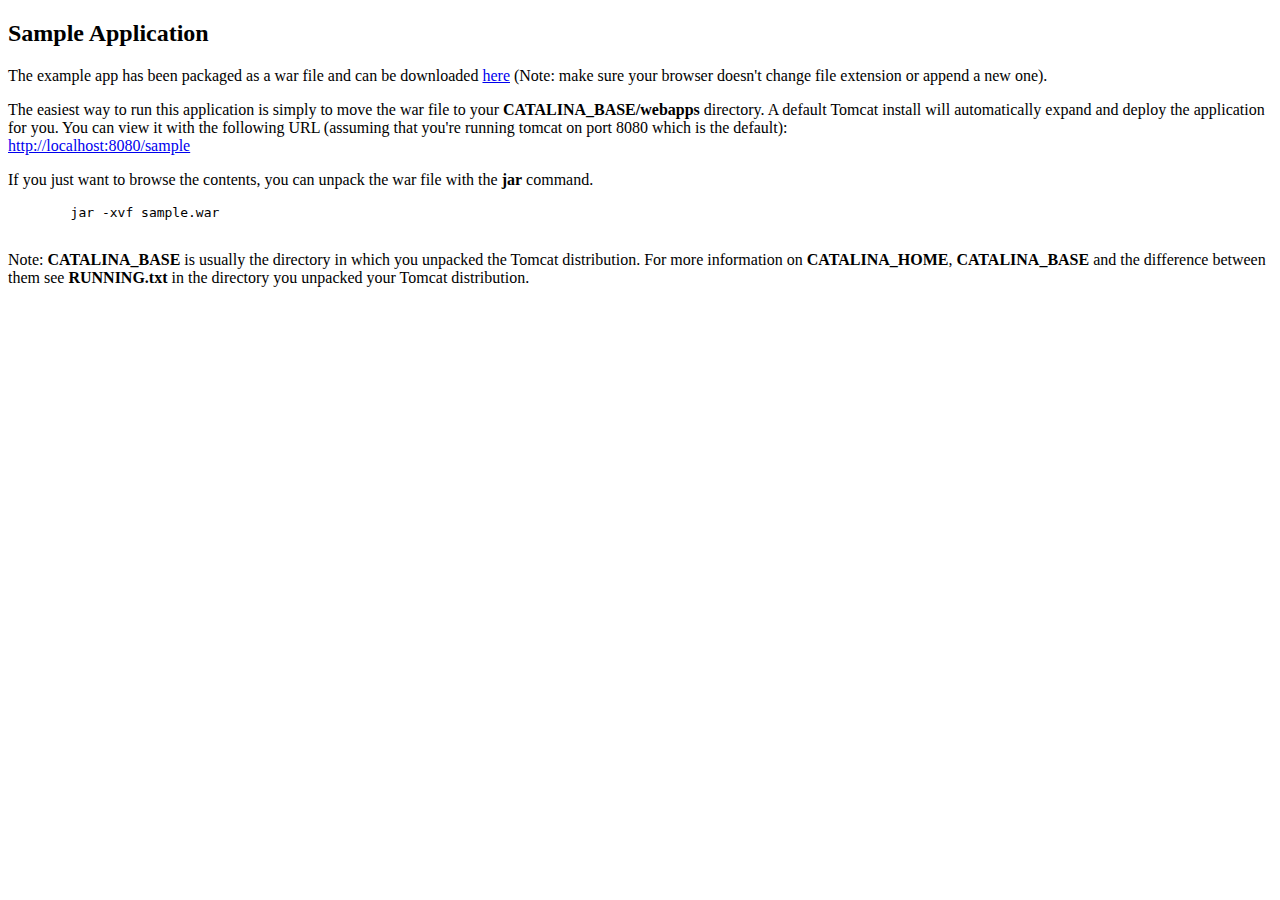
<file: TOMCAT/apache-tomcat-8.5.29/webapps/docs/appdev/sample/index.html>
<!DOCTYPE html>
<!--
  Licensed to the Apache Software Foundation (ASF) under one or more
  contributor license agreements.  See the NOTICE file distributed with
  this work for additional information regarding copyright ownership.
  The ASF licenses this file to You under the Apache License, Version 2.0
  (the "License"); you may not use this file except in compliance with
  the License.  You may obtain a copy of the License at

      http://www.apache.org/licenses/LICENSE-2.0

  Unless required by applicable law or agreed to in writing, software
  distributed under the License is distributed on an "AS IS" BASIS,
  WITHOUT WARRANTIES OR CONDITIONS OF ANY KIND, either express or implied.
  See the License for the specific language governing permissions and
  limitations under the License.
-->
<html>
<head>
<meta charset="UTF-8" />
<meta name="author" content="Ben Souther" />
<title>Sample Application</title>
</head>
<body>
<h2>Sample Application</h2>
      <p>
        The example app has been packaged as a war file and can be downloaded
        <a href="sample.war">here</a> (Note: make sure your browser doesn't
        change file extension or append a new one).
      </p>
      <p>
        The easiest way to run this application is simply to move the war file
        to your <b>CATALINA_BASE/webapps</b> directory. A default Tomcat install
        will automatically expand and deploy the application for you. You can
        view it with the following URL (assuming that you're running tomcat on
        port 8080 which is the default):
        <br />
        <a href="http://localhost:8080/sample">http://localhost:8080/sample</a>
      </p>
      <p>
        If you just want to browse the contents, you can unpack the war file
        with the <b>jar</b> command.
      </p>
      <pre>
        jar -xvf sample.war
      </pre>
      <p>
         Note: <b>CATALINA_BASE</b> is usually the directory in which you
         unpacked the Tomcat distribution. For more information on
         <b>CATALINA_HOME</b>, <b>CATALINA_BASE</b> and the difference between
         them see <b>RUNNING.txt</b> in the directory you unpacked your Tomcat
         distribution.
      </p>
</body>
</html>
</file>
<file: TOMCAT/apache-tomcat-8.5.29/webapps/docs/images/docs-stylesheet.css>
@charset "utf-8";
/*
  Licensed to the Apache Software Foundation (ASF) under one or more
  contributor license agreements.  See the NOTICE file distributed with
  this work for additional information regarding copyright ownership.
  The ASF licenses this file to You under the Apache License, Version 2.0
  (the "License"); you may not use this file except in compliance with
  the License.  You may obtain a copy of the License at

      http://www.apache.org/licenses/LICENSE-2.0

  Unless required by applicable law or agreed to in writing, software
  distributed under the License is distributed on an "AS IS" BASIS,
  WITHOUT WARRANTIES OR CONDITIONS OF ANY KIND, either express or implied.
  See the License for the specific language governing permissions and
  limitations under the License.
*/

/* Fonts */
@import url("fonts/fonts.css");

/* General style */

h1, h2, h3, h4, h5, h6, th {
  font-weight: 600;
}

body {
  margin: 0;
}

body, input {
  font-family: 'Open Sans', sans-serif;
  font-size: 10.5pt;
}

code, pre {
  font-family: Consolas, monospace;
}

img {
  border: 0;
}

table {
  border-collapse: collapse;
  text-align: left;
}
table *:not(table) {
  /* Prevent border-collapsing for table child elements like <div> */
  border-collapse: separate;
}

th {
  text-align: left;
}

main {
  /* Remove this once all IEs support <main> element */
  display: block;
}


/* Layout */

#wrapper {
  min-width: 400px;
}

#header {
  border-bottom: 1px solid #bbb;
}

@media not print {
    #header {
        box-shadow: 0 0 7px #aaa;
    }
}

#header > div {
  padding-left: 15px;
  padding-right: 15px;

  /* Work-around for old browsers: */
  background-color: #F8F3E4;
  background: linear-gradient(to bottom, #ffffff -10%, #F8F3E4 100%);
  position: relative;
}

#header .logo {
  float: left;
  padding-top: 10px;
  min-width: 190px;
}

#header .logo  img{
  /* To avoid that the Font Descender being added to the parent div's height */
  vertical-align: middle;
}

#header .asfLogo {
  float: right;
  position: relative;
  top: 8px;
}

#header h1 {
  margin-top: 0.6em;
  margin-bottom: 0;
}

#header .versionInfo {
  font-size: 13pt;
  margin-bottom: 1em;
}

#middle {
  display: table;
  table-layout: fixed;
  margin: 0;
  width: 100%;
}
#middle > div { display: table-row; }
#middle > div > div { display: table-cell; vertical-align: top; }



#mainLeft {
  width: 190px;
}

#mainLeft > div {
  margin-top: -1px; /* to overwrite border of element above */
  padding-left: 16px;
  padding-right: 14px;
  padding-top: 6px;
  padding-bottom: 15px;
  background-color: #F8F3E4;
  border-right: 1px solid #bbb;
  border-bottom: 1px solid #bbb;
  font-size: 10pt;
  border-bottom-right-radius: 20px;
  box-shadow: 0 0 5px #aaa;
}

#mainLeft h2 {
  margin-bottom: 0.2em;
  font-size: 1.2em;
}

#mainLeft ul {
  padding: 0;
  margin: 0;
  list-style-type: none;
}

#mainLeft ul a {
  text-indent: -0.6em;
  padding-left: 1.4em;
  display: block;
  text-decoration: none;
  color: #444;
}
#mainLeft ul a:hover {
  color: #000;
  background-color: #D1c9b9;
}

#mainRight {
  padding-left: 14px;
  padding-right: 20px;

}

#footer {
  margin-top: 30px;
  padding-top: 20px;
  padding-bottom: 20px;
  padding-left: 20px;
  padding-right: 20px;
  border-top: 1px solid #ccc;
  color: #444;
  text-align: center;
  /* font-style: italic; */
  font-size: 9pt;
}


/* Content */

#content div.text {
  padding-left: 1em;
  padding-left: 1em;
}

#content h3, #content h4, #content h5, #content h6 {
  padding-left: 5px;
  padding-right: 5px;
  background-color: #eaeaea;
}

@media not print {
    #content h3, #content h4, #content h5, #content h6 {
        border: 1px solid #ccc;
        border-radius: 4px;
    }
}

#content h4, #content h5, #content h6 {
  background-color: #f6f6f6;
}

code {
  background-color: rgb(224,255,255);
}

div.codeBox pre code, code.attributeName, code.propertyName, code.noHighlight, .noHighlight code {
  background-color: transparent;
}
div.codeBox {
  overflow: auto;
  margin: 1em 0;
}
div.codeBox pre {
  margin: 0;
  padding: 4px;
  border: 1px solid #999;
  border-radius: 5px;
  background-color: #eff8ff;
  display: table; /* To prevent <pre>s from taking the complete available width. */
  /*
  When it is officially supported, use the following CSS instead of display: table
  to prevent big <pre>s from exceeding the browser window:
  max-width: available;
  width: min-content;
  */
}

div.codeBox pre.wrap {
  white-space: pre-wrap;
}


table.defaultTable tr, table.detail-table tr {
    border: 1px solid #CCC;
}

table.defaultTable tr:nth-child(even), table.detail-table tr:nth-child(even) {
    background-color: #FAFBFF;
}

table.defaultTable tr:nth-child(odd), table.detail-table tr:nth-child(odd) {
    background-color: #EEEFFF;
}

table.defaultTable th, table.detail-table th {
  background-color: #88b;
  color: #fff;
}

table.defaultTable th, table.defaultTable td, table.detail-table th, table.detail-table td {
  padding: 5px 8px;
}


p.notice {
  border: 1px solid rgb(255, 0, 0);
  background-color: rgb(238, 238, 238);
  color: rgb(0, 51, 102);
  padding: 0.5em;
  margin: 1em 2em 1em 1em;
}


/* Changelog-Styles */

ul.changelog {
  padding-left: 1em;
  list-style-type: none;
}

ul.changelog  li{
  padding-top: 5px;
  padding-bottom: 5px;
}

ul.changelog img {
  vertical-align: middle
}


/* Printer-only Styles */
@media print {
    .noPrint { display: none; }
    #middle > div > div#mainLeft { display: none; }
    a { color: inherit; text-decoration: none; }
}

/* Fix for Comments section which contains a <h4> */
#comments_thread h1, #comments_thread h2, #comments_thread h3, #comments_thread h4, #comments_thread h5, #comments_thread h6 {
    border: none;
    background-color: transparent;
}
</file>
